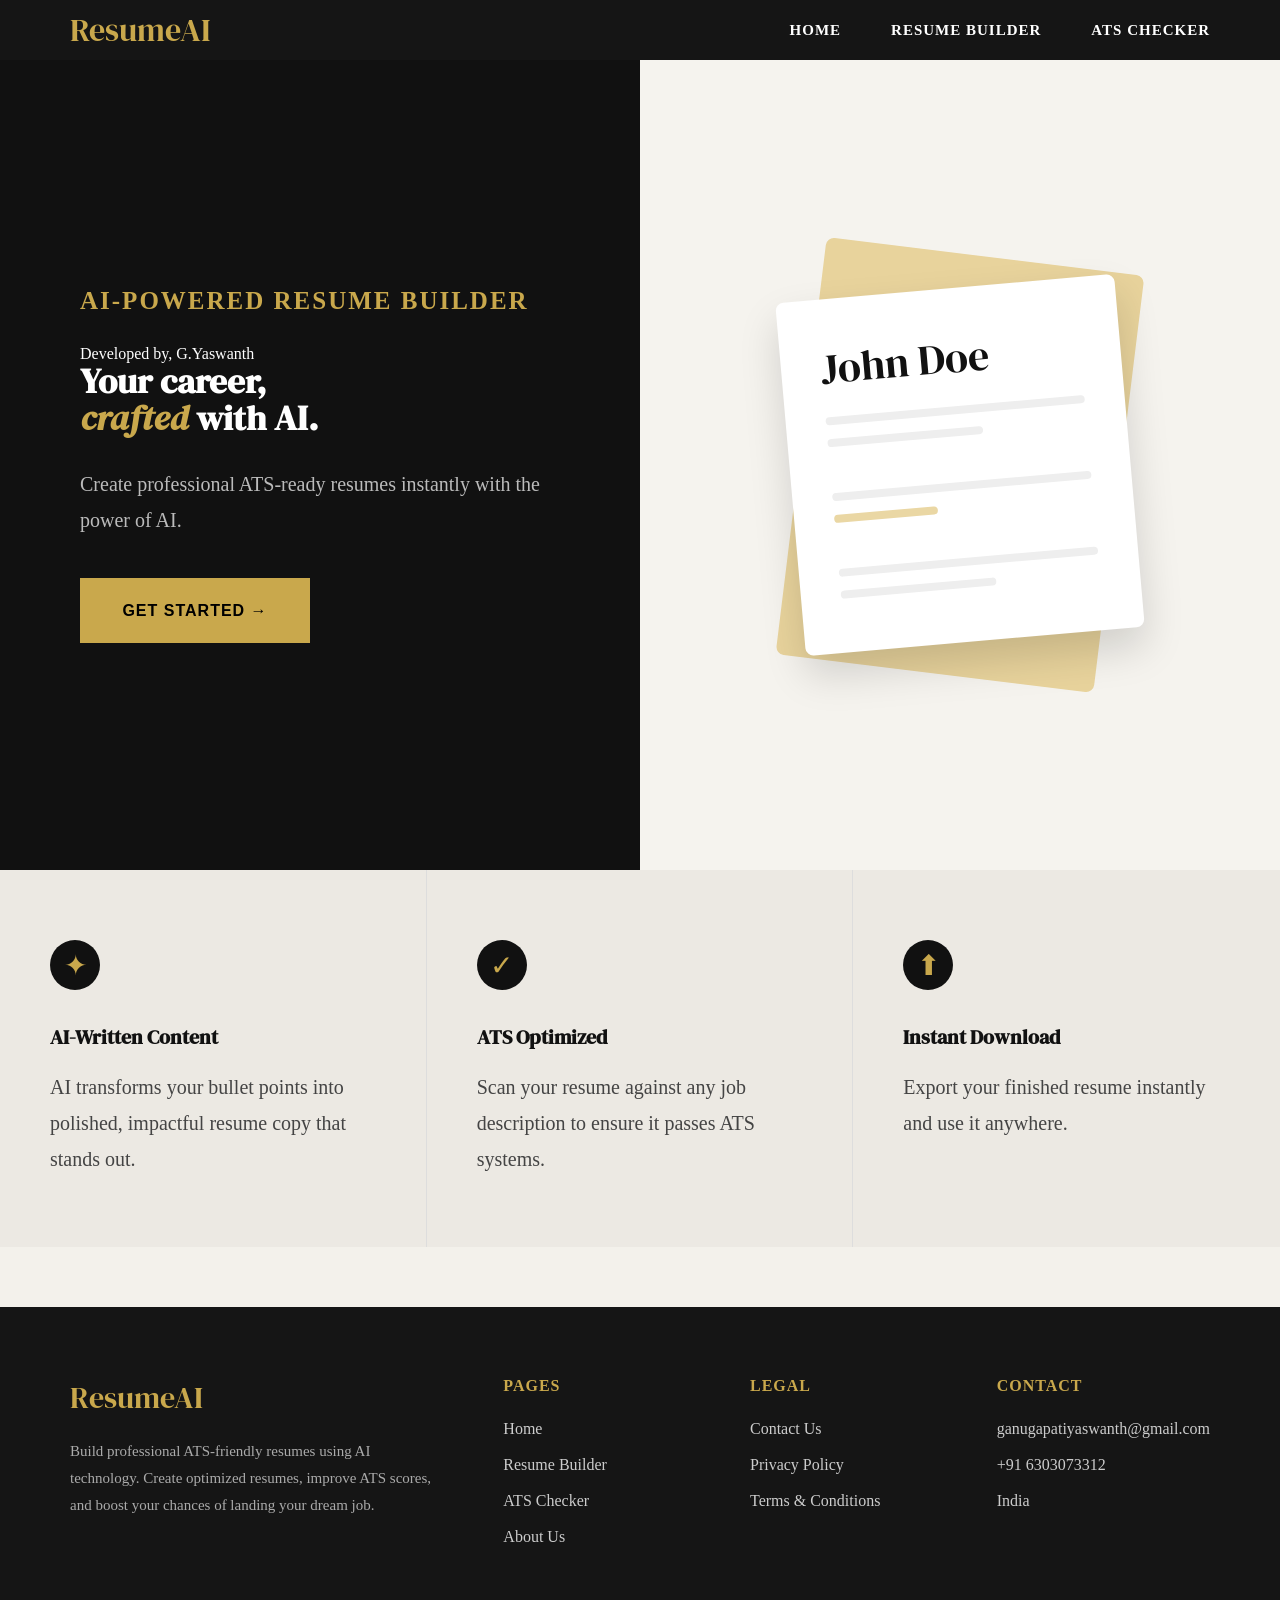
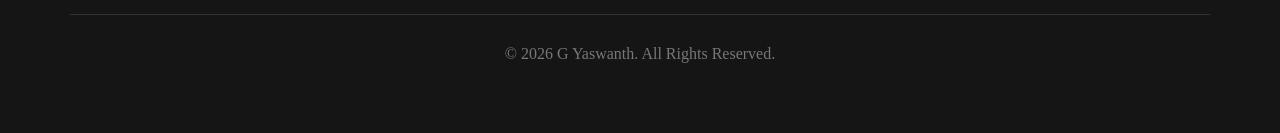
<file: index.html>
<!DOCTYPE html>
<html lang="en">
<head>
  <meta charset="UTF-8">
  <meta name="viewport" content="width=device-width, initial-scale=1.0">
  <title>ResumeAI</title>

  <link href="https://fonts.googleapis.com/css2?family=DM+Serif+Display:wght@400&family=DM+Sans:wght@300;400;500;600&display=swap" rel="stylesheet">

  <style>

    *{
      margin:0;
      padding:0;
      box-sizing:border-box;
    }

    :root{
      --black:#111111;
      --gold:#c9a84c;
      --light:#f3f1eb;
      --white:#ffffff;
      --text:#666;
    }

    body{
      font-family:'Times New Roman', Times, serif;
      background:var(--light);
      color:#111;
    }

    /* NAVBAR */

    nav{
      height:60px;
      background:#151515;
      display:flex;
      align-items:center;
      padding:0 70px;
      position:sticky;
      top:0;
      z-index:1000;
    }

    .logo{
      color:var(--gold);
      font-size:32px;
      font-family:'DM Serif Display',serif;
      margin-right:auto;
    }

    .nav-links{
      display:flex;
      gap:50px;
      align-items:center;
    }

    .nav-links a{
      color:white;
      text-decoration:none;
      font-size:15px;
      font-weight:600;
      letter-spacing:1px;
      text-transform:uppercase;
    }

    .nav-links a:hover{
      color:var(--gold);
    }

    .start-btn{
      margin-left:50px;
      padding:15px 35px;
      border:1px solid var(--gold);
      color:var(--gold);
      background:transparent;
      cursor:pointer;
      font-weight:600;
      letter-spacing:1px;
      transition:0.3s;
    }

    .start-btn:hover{
      background:var(--gold);
      color:black;
    }

    /* HERO */

    .hero{
      min-height:90vh;
      display:grid;
      grid-template-columns:1fr 1fr;
    }

    .hero-left{
      background:#111;
      color:white;
      padding:90px 80px;
      display:flex;
      flex-direction:column;
      justify-content:center;
    }

    .hero-label{
      color:var(--gold);
      font-size:25px;
      letter-spacing:2px;
      text-transform:uppercase;
      margin-bottom:30px;
      font-weight:600;
    }

    .hero-title{
      font-size:35px;
      line-height:1.05;
      font-family:'DM Serif Display',serif;
      margin-bottom:30px;
    }

    .hero-title em{
      color:var(--gold);
      font-style:italic;
    }

    .hero-sub{
      color:#bbb;
      font-size:20px;
      line-height:1.8;
      max-width:500px;
      margin-bottom:40px;
    }

    .hero-btn{
      width:230px;
      height:65px;
      background:var(--gold);
      border:none;
      font-size:16px;
      font-weight:700;
      letter-spacing:1px;
      cursor:pointer;
      transition:0.3s;
    }

    .hero-btn:hover{
      transform:translateY(-3px);
    }

    /* RIGHT */

    .hero-right{
      background:#f5f3ee;
      display:flex;
      align-items:center;
      justify-content:center;
      position:relative;
      overflow:hidden;
    }

    .resume-back{
      position:absolute;
      width:320px;
      height:420px;
      background:#e8d39c;
      transform:rotate(7deg);
      border-radius:8px;
    }

    .resume-card{
      width:340px;
      background:white;
      padding:40px;
      border-radius:8px;
      z-index:2;
      box-shadow:0 20px 40px rgba(0,0,0,0.15);
      transform:rotate(-5deg);
    }

    .resume-name{
      font-size:42px;
      font-family:'DM Serif Display',serif;
      margin-bottom:20px;
    }

    .resume-line{
      height:8px;
      background:#eee;
      margin:14px 0;
      border-radius:20px;
    }

    .resume-line.short{
      width:60%;
    }

    .resume-line.gold{
      background:#ead7a4;
      width:40%;
    }

    /* FEATURES */

    .features{
      display:grid;
      grid-template-columns:repeat(3,1fr);
      background:#ece9e3;
    }

    .feature{
      padding:70px 50px;
      border-right:1px solid #ddd;
    }

    .feature:last-child{
      border-right:none;
    }

    .feature-icon{
      width:50px;
      height:50px;
      background:#111;
      border-radius:50%;
      display:flex;
      align-items:center;
      justify-content:center;
      color:var(--gold);
      font-size:28px;
      margin-bottom:35px;
    }

    .feature h3{
      font-size:20px;
      font-family:'DM Serif Display',serif;
      margin-bottom:20px;
      line-height:1.2;
    }

    .feature p{
      color:#444;
      line-height:1.8;
      font-size:20px;
    }

    /* FOOTER */
    footer{
      background:#151515;
      color:white;
      padding:70px;
      margin-top:60px;
    }

    .footer-grid{
      display:grid;
      grid-template-columns:2fr 1fr 1fr 1fr;
      gap:60px;
      margin-bottom:50px;
    }

    .footer-logo{
      font-size:30px;
      color:var(--gold);
      font-family:'DM Serif Display',serif;
      margin-bottom:20px;
    }

    .footer-desc{
      color:#aaa;
      line-height:1.8;
      max-width:400px;
      font-size:15px;
    }

    .footer-col h4{
      color:var(--gold);
      margin-bottom:25px;
      letter-spacing:1px;
      text-transform:uppercase;
    }

    .footer-col a{
      display:block;
      color:#ccc;
      text-decoration:none;
      margin-bottom:18px;
    }

    .footer-col a:hover{
      color:var(--gold);
    }

    .footer-bottom{
      border-top:1px solid #333;
      padding-top:30px;
      color:#777;
      text-align:center;
    }
/* =========================
   RESPONSIVE DESIGN
========================= */

@media(max-width:1000px){

  /* NAVBAR */

  nav{
    padding:15px 25px;
    height:auto;
    flex-direction:column;
    gap:20px;
  }

  .logo{
    margin-right:0;
    font-size:34px;
    text-align:center;
  }

  .nav-links{
    width:100%;
    justify-content:center;
    flex-wrap:wrap;
    gap:20px;
  }

  .nav-links a{
    font-size:13px;
  }

  /* HERO */

  .hero{
    grid-template-columns:1fr;
  }

  .hero-left{
    padding:60px 35px;
    text-align:center;
    align-items:center;
  }

  .hero-label{
    font-size:15px;
  }

  .hero-title{
    font-size:55px;
    line-height:1.2;
  }

  .hero-sub{
    font-size:18px;
    max-width:100%;
  }

  .hero-btn{
    width:220px;
    height:58px;
    font-size:14px;
  }

  .hero-right{
    min-height:500px;
    padding:40px 20px;
  }

  .resume-card{
    width:280px;
    padding:30px;
  }

  .resume-back{
    width:270px;
    height:360px;
  }

  .resume-name{
    font-size:34px;
  }

  /* FEATURES */

  .features{
    grid-template-columns:1fr;
  }

  .feature{
    border-right:none;
    border-bottom:1px solid #ddd;
    padding:50px 30px;
    text-align:center;
  }

  .feature-icon{
    margin:0 auto 25px;
  }

  .feature h3{
    font-size:28px;
  }

  .feature p{
    font-size:17px;
  }

  /* FOOTER */

  footer{
    padding:50px 30px;
  }

  .footer-grid{
    grid-template-columns:1fr;
    gap:40px;
    text-align:center;
  }

  .footer-desc{
    max-width:100%;
  }

}


/* MOBILE PHONES */

@media(max-width:600px){

  nav{
    padding:15px;
  }

  .logo{
    font-size:28px;
  }

  .nav-links{
    gap:12px;
  }

  .nav-links a{
    font-size:11px;
  }

  .hero-left{
    padding:50px 20px;
  }

  .hero-title{
    font-size:42px;
  }

  .hero-label{
    font-size:12px;
  }

  .hero-sub{
    font-size:16px;
    line-height:1.6;
  }

  .hero-btn{
    width:100%;
    max-width:250px;
    height:55px;
  }

  .hero-right{
    min-height:420px;
  }

  .resume-card{
    width:230px;
    padding:25px;
  }

  .resume-back{
    width:220px;
    height:300px;
  }

  .resume-name{
    font-size:28px;
  }

  .feature{
    padding:40px 20px;
  }

  .feature h3{
    font-size:24px;
  }

  .feature p{
    font-size:15px;
  }

  .footer-logo{
    font-size:26px;
  }

  .footer-desc{
    font-size:14px;
  }

}

    

  </style>
</head>

<body>

  <!-- NAVBAR -->

  <nav>

    <div class="logo">ResumeAI</div>

    <div class="nav-links">
      <a href="#">Home</a>
      <a href="resume.html">Resume Builder</a>
      <a href="ats.html">ATS Checker</a>
    </div>



  </nav>

  <!-- HERO --> 

  <section class="hero">

    <div class="hero-left">

      <p class="hero-label">
        AI-POWERED RESUME BUILDER
      </p>
      <p>Developed by, G.Yaswanth</p>

      <h1 class="hero-title">
        Your career,<br>
        <em>crafted</em> with AI.
      </h1>

      <p class="hero-sub">
        Create professional ATS-ready resumes instantly
        with the power of AI.
      </p>

<button class="hero-btn" onclick="location.href='resume.html'">
  GET STARTED →
</button>

    </div>

    <div class="hero-right">

      <div class="resume-back"></div>

      <div class="resume-card">

        <div class="resume-name">
          John Doe
        </div>

        <div class="resume-line"></div>
        <div class="resume-line short"></div>

        <br>

        <div class="resume-line"></div>
        <div class="resume-line gold"></div>

        <br>

        <div class="resume-line"></div>
        <div class="resume-line short"></div>

      </div>

    </div>

  </section>

  <!-- FEATURES -->

  <section class="features">

    <div class="feature">

      <div class="feature-icon">
        ✦
      </div>

      <h3>AI-Written Content</h3>

      <p>
        AI transforms your bullet points into polished,
        impactful resume copy that stands out.
      </p>

    </div>

    <div class="feature">

      <div class="feature-icon">
        ✓
      </div>

      <h3>ATS Optimized</h3>

      <p>
        Scan your resume against any job description
        to ensure it passes ATS systems.
      </p>

    </div>

    <div class="feature">

      <div class="feature-icon">
        ⬆
      </div>

      <h3>Instant Download</h3>

      <p>
        Export your finished resume instantly
        and use it anywhere.
      </p>

    </div>

  </section>

  <!-- FOOTER -->

  <footer>

  <div class="footer-grid">

    <!-- ABOUT -->
    <div>

      <div class="footer-logo">
        ResumeAI
      </div>

      <p class="footer-desc">
        Build professional ATS-friendly resumes
        using AI technology. Create optimized
        resumes, improve ATS scores, and boost
        your chances of landing your dream job.
      </p>

    </div>

    <!-- PAGES -->
    <div class="footer-col">

      <h4>Pages</h4>

      <a href="index.html">Home</a>
      <a href="resume.html">Resume Builder</a>
      <a href="ats.html">ATS Checker</a>
      <a href="about.html">About Us</a>

    </div>

    <!-- LEGAL -->
    <div class="footer-col">

      <h4>Legal</h4>

      <a href="contact.html">Contact Us</a>
      <a href="privacy.html">Privacy Policy</a>
      <a href="terms.html">Terms & Conditions</a>

    </div>

    <!-- CONTACT -->
    <div class="footer-col">

      <h4>Contact</h4>

      <a href="mailto:ganugapatiyaswanth@gmail.com">
        ganugapatiyaswanth@gmail.com
      </a>

      <a href="tel:+916303073312">
        +91 6303073312
      </a>

      <span style="color:#ccc; display:block; margin-bottom:18px;">India</span>

    </div>

  </div>

  <div class="footer-bottom">
    © 2026 G Yaswanth. All Rights Reserved.
  </div>

</footer>
</body>
</html>
</file>
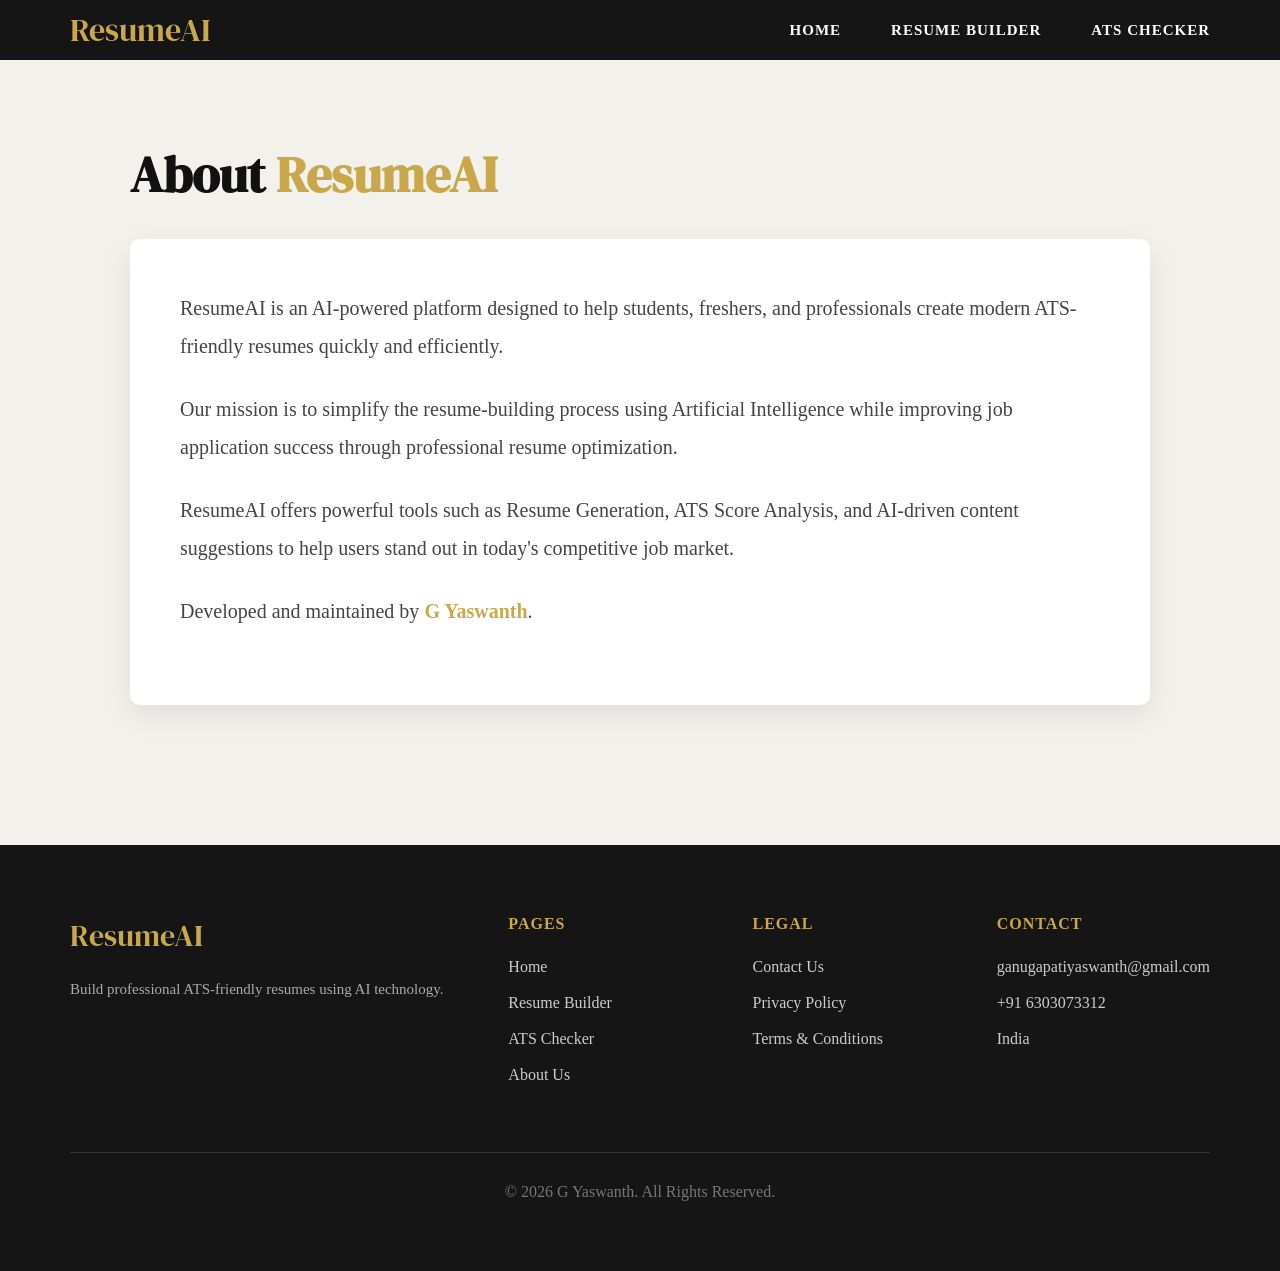
<file: about.html>
<!DOCTYPE html>
<html lang="en">
<head>
<meta charset="UTF-8">
<meta name="viewport" content="width=device-width, initial-scale=1.0">
<title>About Us - ResumeAI</title>

<link href="https://fonts.googleapis.com/css2?family=DM+Serif+Display:wght@400&family=DM+Sans:wght@300;400;500;600&display=swap" rel="stylesheet">

<style>

*{
  margin:0;
  padding:0;
  box-sizing:border-box;
}

:root{
  --black:#111111;
  --gold:#c9a84c;
  --light:#f3f1eb;
}

body{
  font-family:'Times New Roman', Times, serif;
  background:var(--light);
  color:#111;
}

/* NAVBAR */

nav{
  height:60px;
  background:#151515;
  display:flex;
  align-items:center;
  padding:0 70px;
  position:sticky;
  top:0;
  z-index:1000;
}

.logo{
  color:var(--gold);
  font-size:32px;
  font-family:'DM Serif Display',serif;
  margin-right:auto;
}

.nav-links{
  display:flex;
  gap:50px;
  align-items:center;
}

.nav-links a{
  color:white;
  text-decoration:none;
  font-size:15px;
  font-weight:600;
  letter-spacing:1px;
  text-transform:uppercase;
}

.nav-links a:hover{
  color:var(--gold);
}

/* HERO */

.about-section{
  max-width:1100px;
  margin:auto;
  padding:80px 40px;
}

.about-title{
  font-size:50px;
  font-family:'DM Serif Display',serif;
  color:#111;
  margin-bottom:30px;
}

.about-title span{
  color:var(--gold);
}

.about-card{
  background:white;
  padding:50px;
  border-radius:10px;
  box-shadow:0 10px 30px rgba(0,0,0,0.08);
}

.about-card p{
  font-size:20px;
  line-height:1.9;
  color:#444;
  margin-bottom:25px;
}

.highlight{
  color:var(--gold);
  font-weight:bold;
}

/* FOOTER */

footer{
  background:#151515;
  color:white;
  padding:70px;
  margin-top:60px;
}

.footer-grid{
  display:grid;
  grid-template-columns:2fr 1fr 1fr 1fr;
  gap:50px;
  margin-bottom:50px;
}

.footer-logo{
  font-size:30px;
  color:var(--gold);
  font-family:'DM Serif Display',serif;
  margin-bottom:20px;
}

.footer-desc{
  color:#aaa;
  line-height:1.8;
  max-width:400px;
  font-size:15px;
}

.footer-col h4{
  color:var(--gold);
  margin-bottom:25px;
  letter-spacing:1px;
  text-transform:uppercase;
}

.footer-col a{
  display:block;
  color:#ccc;
  text-decoration:none;
  margin-bottom:18px;
}

.footer-col a:hover{
  color:var(--gold);
}

.footer-bottom{
  border-top:1px solid #333;
  padding-top:30px;
  color:#777;
  text-align:center;
}

/* MOBILE */

@media(max-width:768px){

  nav{
    flex-direction:column;
    height:auto;
    padding:20px;
    gap:15px;
  }

  .nav-links{
    flex-wrap:wrap;
    justify-content:center;
    gap:15px;
  }

  .about-title{
    font-size:38px;
    text-align:center;
  }

  .about-card{
    padding:30px;
  }

  .about-card p{
    font-size:17px;
  }

  .footer-grid{
    grid-template-columns:1fr;
    text-align:center;
  }
}

</style>
</head>

<body>

<nav>

  <div class="logo">ResumeAI</div>

  <div class="nav-links">
    <a href="index.html">Home</a>
    <a href="resume.html">Resume Builder</a>
    <a href="ats.html">ATS Checker</a>
  
  </div>

</nav>

<section class="about-section">

  <h1 class="about-title">
    About <span>ResumeAI</span>
  </h1>

  <div class="about-card">

    <p>
      ResumeAI is an AI-powered platform designed to help students,
      freshers, and professionals create modern ATS-friendly resumes
      quickly and efficiently.
    </p>

    <p>
      Our mission is to simplify the resume-building process using
      Artificial Intelligence while improving job application success
      through professional resume optimization.
    </p>

    <p>
      ResumeAI offers powerful tools such as Resume Generation,
      ATS Score Analysis, and AI-driven content suggestions to
      help users stand out in today's competitive job market.
    </p>

    <p>
      Developed and maintained by
      <span class="highlight">G Yaswanth</span>.
    </p>

  </div>

</section>

<footer>

  <div class="footer-grid">

    <div>
      <div class="footer-logo">ResumeAI</div>

      <p class="footer-desc">
        Build professional ATS-friendly resumes
        using AI technology.
      </p>
    </div>

    <div class="footer-col">
      <h4>Pages</h4>
      <a href="index.html">Home</a>
      <a href="resume.html">Resume Builder</a>
      <a href="ats.html">ATS Checker</a>
      <a href="about.html">About Us</a>
    </div>

    <div class="footer-col">
      <h4>Legal</h4>
      <a href="contact.html">Contact Us</a>
      <a href="privacy.html">Privacy Policy</a>
      <a href="terms.html">Terms & Conditions</a>
    </div>

    <div class="footer-col">
      <h4>Contact</h4>
      <a href="mailto:ganugapatiyaswanth@gmail.com">
        ganugapatiyaswanth@gmail.com
      </a>
      <a href="tel:+916303073312">
        +91 6303073312
      </a>
      <span style="color:#ccc; display:block; margin-bottom:18px;">India</span>
    </div>

  </div>

  <div class="footer-bottom">
    © 2026 G Yaswanth. All Rights Reserved.
  </div>

</footer>

</body>
</html>
</file>
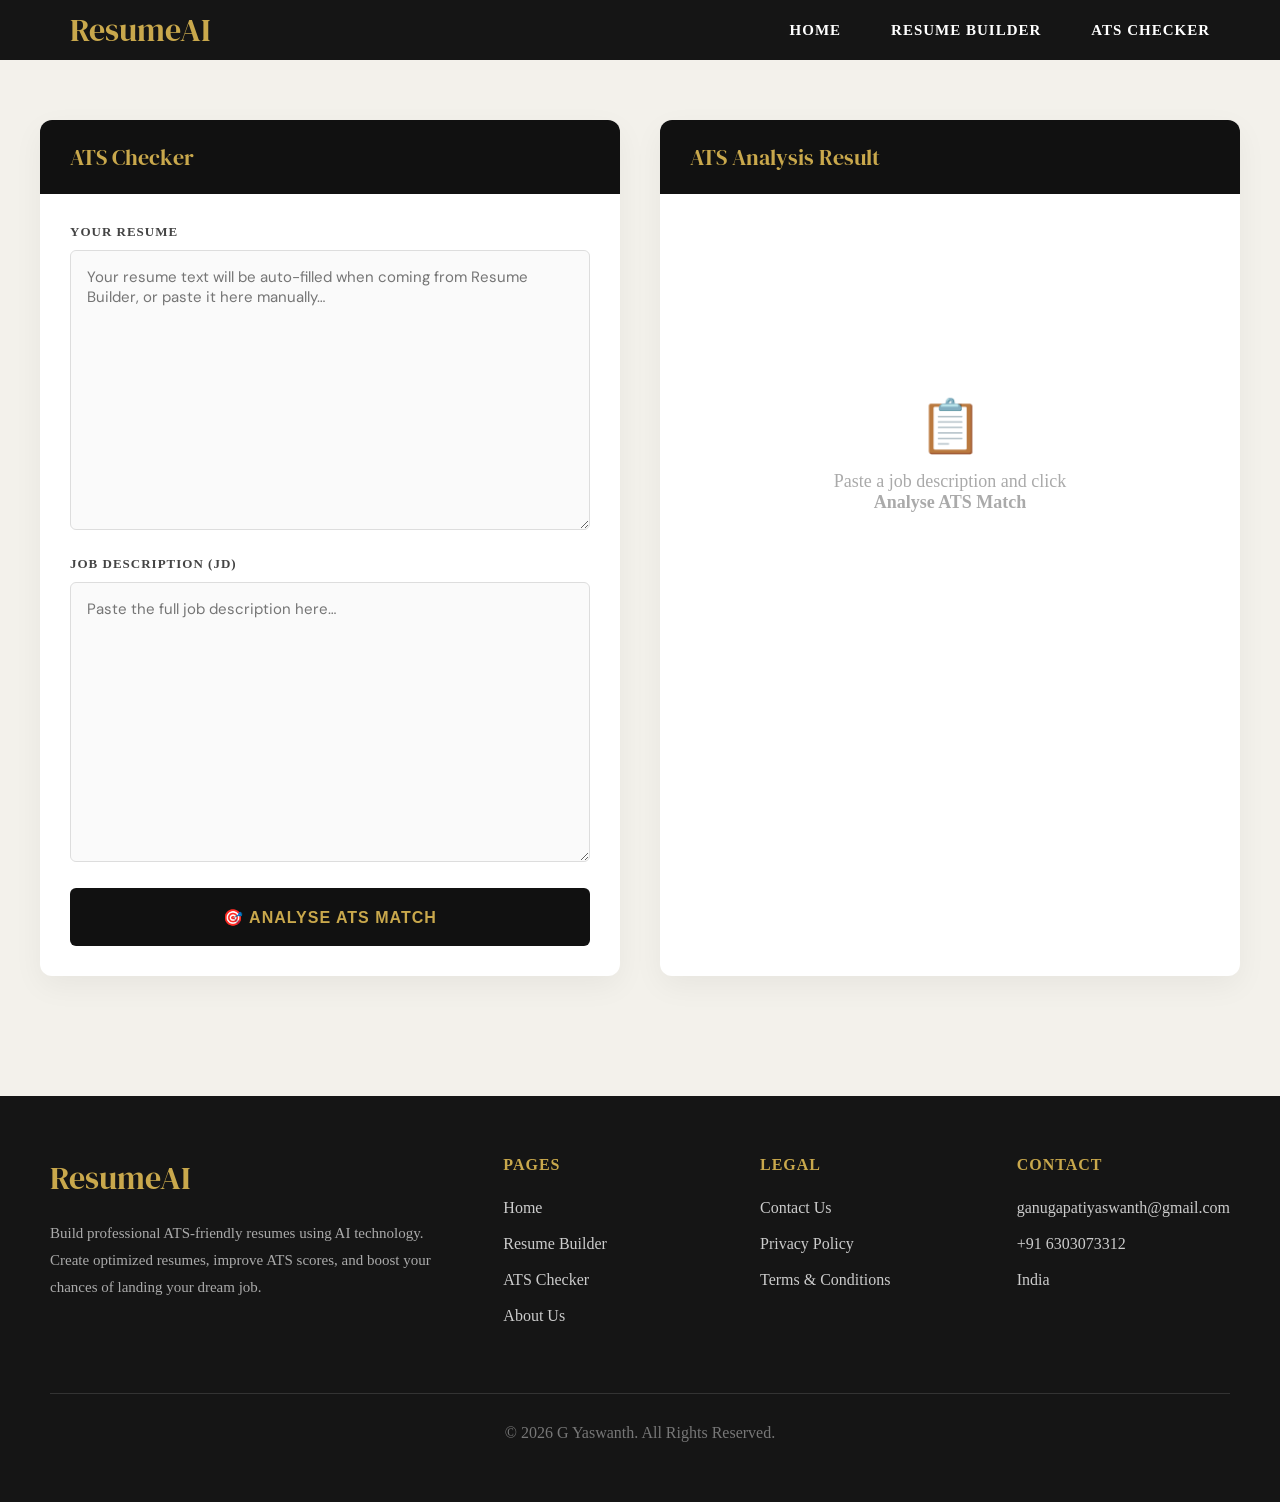
<file: ats.html>
<!DOCTYPE html>
<html lang="en">
<head>
  <meta charset="UTF-8">
  <meta name="viewport" content="width=device-width, initial-scale=1.0">
  <title>ATS Checker – ResumeAI</title>
  <link href="https://fonts.googleapis.com/css2?family=DM+Serif+Display:wght@400&family=DM+Sans:wght@300;400;500;600&display=swap" rel="stylesheet">
  <style>
    *{ margin:0; padding:0; box-sizing:border-box; }
    :root{ --gold:#c9a84c; --light:#f3f1eb; }
body{
  font-family:'Times New Roman', Times, serif;
  background:var(--light);
  color:#111;
}

    /* NAVBAR */

    nav{
      height:60px;
      background:#151515;
      display:flex;
      align-items:center;
      padding:0 70px;
      position:sticky;
      top:0;
      z-index:1000;
    }

    .logo{
      color:var(--gold);
      font-size:32px;
      font-family:'DM Serif Display',serif;
      margin-right:auto;
    }

    .nav-links{
      display:flex;
      gap:50px;
      align-items:center;
    }

    .nav-links a{
      color:white;
      text-decoration:none;
      font-size:15px;
      font-weight:600;
      letter-spacing:1px;
      text-transform:uppercase;
    }

    .nav-links a:hover{
      color:var(--gold);
    }

    .start-btn{
      margin-left:50px;
      padding:15px 35px;
      border:1px solid var(--gold);
      color:var(--gold);
      background:transparent;
      cursor:pointer;
      font-weight:600;
      letter-spacing:1px;
      transition:0.3s;
    }

    .start-btn:hover{
      background:var(--gold);
      color:black;
    }


    /* MAIN */
    .checker{ max-width:1300px; margin:auto; padding:60px 40px; display:grid; grid-template-columns:1fr 1fr; gap:40px; }

    .panel{ background:white; border-radius:12px; overflow:hidden; box-shadow:0 10px 30px rgba(0,0,0,0.05); }
    .panel-header{ background:#111; color:var(--gold); padding:22px 30px; font-size:22px; font-family:'DM Serif Display',serif; }
    .panel-body{ padding:30px; }

    .form-group{ margin-bottom:22px; }
    .form-group label{ display:block; margin-bottom:10px; font-size:13px; font-weight:600; letter-spacing:1px; text-transform:uppercase; color:#444; }
    textarea{ width:100%; padding:16px; border:1px solid #ddd; border-radius:6px; font-size:15px; font-family:'DM Sans',sans-serif; outline:none; transition:0.3s; background:#fafafa; resize:vertical; }
    textarea:focus{ border-color:var(--gold); background:white; }
    #resumeText{ min-height:280px; }
    #jdText{ min-height:280px; }

    .check-btn{ width:100%; height:58px; border:none; background:#111; color:var(--gold); font-size:16px; font-weight:700; letter-spacing:1px; cursor:pointer; border-radius:6px; display:flex; align-items:center; justify-content:center; gap:10px; transition:0.3s; margin-top:6px; }
    .check-btn:hover{ background:#222; }
    .check-btn:disabled{ opacity:0.6; cursor:not-allowed; }
    .btn-spinner{ width:20px; height:20px; border:2px solid rgba(201,168,76,0.3); border-top-color:var(--gold); border-radius:50%; animation:spin 0.7s linear infinite; display:none; }
    @keyframes spin{ to{ transform:rotate(360deg); } }

    /* RESULT PANEL */
    .result-area{ min-height:500px; }
    .placeholder{ min-height:460px; display:flex; flex-direction:column; align-items:center; justify-content:center; color:#aaa; font-size:18px; text-align:center; gap:14px; }
    .placeholder-icon{ font-size:52px; }

    .loading-state{ min-height:460px; display:flex; flex-direction:column; align-items:center; justify-content:center; gap:20px; color:#666; text-align:center; }
    .loading-ring{ width:52px; height:52px; border:4px solid #f5e8c0; border-top-color:var(--gold); border-radius:50%; animation:spin 0.8s linear infinite; }

    /* SCORE CARD */
    .score-card{ padding:10px 0; }

    .big-score{ text-align:center; margin-bottom:30px; }
    .big-score-num{ font-size:80px; font-family:'DM Serif Display',serif; line-height:1; }
    .big-score-label{ font-size:13px; letter-spacing:2px; text-transform:uppercase; color:#888; margin-top:6px; }
    .score-good{ color:#1a6b5a; }
    .score-mid{ color:var(--gold); }
    .score-low{ color:#c0392b; }

    .ats-track{ background:#eee; border-radius:999px; height:18px; overflow:hidden; margin-bottom:30px; }
    .ats-fill{ height:100%; border-radius:999px; background:linear-gradient(90deg,#1a6b5a,var(--gold)); display:flex; align-items:center; justify-content:flex-end; padding-right:10px; font-size:12px; font-weight:700; color:#fff; transition:width 1.3s ease; width:0%; }

    .result-section{ margin-bottom:22px; }
    .result-section h4{ font-size:12px; font-weight:700; letter-spacing:1.5px; text-transform:uppercase; color:#8a6a1f; margin-bottom:10px; padding-bottom:6px; border-bottom:1px solid #f5e8c0; }
    .result-section p{ font-size:14px; line-height:1.8; color:#333; white-space:pre-wrap; }

    .keyword-chips{ display:flex; flex-wrap:wrap; gap:8px; }
    .chip{ padding:5px 14px; border-radius:999px; font-size:13px; font-weight:600; }
    .chip-found{ background:#d4edda; color:#155724; }
    .chip-missing{ background:#f8d7da; color:#721c24; }

    .verdict{ padding:16px 20px; border-radius:8px; font-size:14px; font-weight:600; line-height:1.7; margin-bottom:22px; }
    .verdict-good{ background:#d4edda; color:#155724; border-left:4px solid #1a6b5a; }
    .verdict-mid{ background:#fff3cd; color:#856404; border-left:4px solid var(--gold); }
    .verdict-low{ background:#f8d7da; color:#721c24; border-left:4px solid #c0392b; }

    .error-box{ padding:30px; text-align:center; color:#c0392b; line-height:1.8; }

    /* FOOTER */
    footer{ background:#151515; color:white; padding:60px 50px; margin-top:60px; }
    .footer-grid{ display:grid; grid-template-columns:2fr 1fr 1fr 1fr; gap:60px; margin-bottom:50px; }
    .footer-logo{ font-size:32px; color:var(--gold); font-family:'DM Serif Display',serif; margin-bottom:20px; }
    .footer-desc{ color:#aaa; line-height:1.8; max-width:400px; font-size:15px; }
    .footer-col h4{ color:var(--gold); margin-bottom:25px; letter-spacing:1px; text-transform:uppercase; }
    .footer-col a{ display:block; color:#ccc; text-decoration:none; margin-bottom:18px; }
    .footer-col a:hover{ color:var(--gold); }
    .footer-bottom{ border-top:1px solid #333; padding-top:30px; color:#777; text-align:center; }

    @media(max-width:1000px){
      nav{ flex-direction:column; padding:20px; gap:18px; }
      .checker{ grid-template-columns:1fr; padding:40px 25px; }
      .footer-grid{ grid-template-columns:1fr; gap:40px; text-align:center; }
    }
    @media(max-width:600px){
      nav{ padding:18px 15px; }
      .nav-links a{ font-size:11px; }
      .checker{ padding:30px 15px; gap:25px; }
      .panel-header{ font-size:18px; padding:18px 20px; }
      .panel-body{ padding:20px; }
      .big-score-num{ font-size:60px; }
    }
    /* =========================
   MOBILE RESPONSIVE
========================= */

@media(max-width:1000px){

  nav{
    flex-direction:column;
    height:auto;
    padding:15px;
    gap:12px;
  }

  .logo{
    margin-right:0;
    font-size:30px;
  }

  .nav-links{
    gap:15px;
    flex-wrap:wrap;
    justify-content:center;
  }

  .nav-links a{
    font-size:12px;
  }

  .builder{
    grid-template-columns:1fr;
    padding:25px 15px;
  }

  .panel-body{
    padding:20px;
  }

  .form-row{
    grid-template-columns:1fr;
  }

  .footer-grid{
    grid-template-columns:1fr;
    text-align:center;
    gap:30px;
  }
}

@media(max-width:600px){

  .logo{
    font-size:26px;
  }

  .nav-links{
    gap:10px;
  }

  .nav-links a{
    font-size:10px;
  }

  .generate-btn,
  .download-btn,
  .ats-check-btn{
    height:50px;
    font-size:13px;
  }

  .builder{
    padding:15px 10px;
  }

  .panel-header{
    font-size:18px;
    padding:18px;
  }

  .resume-output{
    padding:20px;
  }
}
  </style>
</head>
<body>

  <!-- NAVBAR -->
  <nav>
    <div class="logo">ResumeAI</div>
    <div class="nav-links">
      <a href="index.html">Home</a>
      <a href="resume.html">Resume Builder</a>
      <a href="ats.html">ATS Checker</a>
    </div>
  </nav>

  <!-- CHECKER -->
  <section class="checker">

    <!-- LEFT: INPUTS -->
    <div class="panel">
      <div class="panel-header">ATS Checker</div>
      <div class="panel-body">

        <div class="form-group">
          <label>Your Resume</label>
          <textarea id="resumeText" placeholder="Your resume text will be auto-filled when coming from Resume Builder, or paste it here manually…"></textarea>
        </div>

        <div class="form-group">
          <label>Job Description (JD)</label>
          <textarea id="jdText" placeholder="Paste the full job description here…"></textarea>
        </div>

        <button class="check-btn" id="checkBtn" onclick="checkATS()">
          <span id="checkLabel">🎯 ANALYSE ATS MATCH</span>
          <div class="btn-spinner" id="checkSpinner"></div>
        </button>

      </div>
    </div>

    <!-- RIGHT: RESULT -->
    <div class="panel">
      <div class="panel-header">ATS Analysis Result</div>
      <div class="panel-body">
        <div class="result-area" id="resultArea">
          <div class="placeholder">
            <div class="placeholder-icon">📋</div>
            <div>Paste a job description and click<br><strong>Analyse ATS Match</strong></div>
          </div>
        </div>
      </div>
    </div>

  </section>

  <!-- FOOTER --><footer>

  <div class="footer-grid">

    <!-- ABOUT -->
    <div>

      <div class="footer-logo">
        ResumeAI
      </div>

      <p class="footer-desc">
        Build professional ATS-friendly resumes
        using AI technology. Create optimized
        resumes, improve ATS scores, and boost
        your chances of landing your dream job.
      </p>

    </div>

    <!-- PAGES -->
    <div class="footer-col">

      <h4>Pages</h4>

      <a href="index.html">Home</a>
      <a href="resume.html">Resume Builder</a>
      <a href="ats.html">ATS Checker</a>
      <a href="about.html">About Us</a>

    </div>

    <!-- LEGAL -->
    <div class="footer-col">

      <h4>Legal</h4>

      <a href="contact.html">Contact Us</a>
      <a href="privacy.html">Privacy Policy</a>
      <a href="terms.html">Terms & Conditions</a>

    </div>

    <!-- CONTACT -->
    <div class="footer-col">

      <h4>Contact</h4>

      <a href="mailto:ganugapatiyaswanth@gmail.com">
        ganugapatiyaswanth@gmail.com
      </a>

      <a href="tel:+916303073312">
        +91 6303073312
      </a>

      <span style="color:#ccc; display:block; margin-bottom:18px;">India</span>

    </div>

  </div>

  <div class="footer-bottom">
    © 2026 G Yaswanth. All Rights Reserved.
  </div>

</footer>

  <script>
    

    // Auto-load resume from localStorage if coming from resume builder
    window.addEventListener('DOMContentLoaded', () => {
      const saved = localStorage.getItem('ats_resume');
      if (saved) {
        document.getElementById('resumeText').value = saved;
        localStorage.removeItem('ats_resume');
      }
    });

    async function checkATS() {
      const resume = document.getElementById('resumeText').value.trim();
      const jd     = document.getElementById('jdText').value.trim();

      if (!resume) { alert("Please paste your resume text."); return; }
      if (!jd)     { alert("Please paste the job description."); return; }

      setLoading(true);

      document.getElementById('resultArea').innerHTML = `
        <div class="loading-state">
          <div class="loading-ring"></div>
          <strong>Analysing your resume…</strong>
          <p>Comparing against job description</p>
        </div>`;

      const prompt = `You are an expert ATS (Applicant Tracking System) analyst.

Compare this resume against the job description and respond ONLY with a valid JSON object — no markdown, no explanation, no extra text.

RESUME:
${resume}

JOB DESCRIPTION:
${jd}

Return exactly this JSON structure:
{
  "score": <number 0-100>,
  "verdict": "<one sentence overall verdict>",
  "matched_keywords": ["keyword1", "keyword2"],
  "missing_keywords": ["keyword1", "keyword2"],
  "strengths": "<2-3 sentences about what matches well>",
  "improvements": "<2-3 sentences on what to improve or add>"
}`;

      try {
const res = await fetch("/.netlify/functions/generateresume", {
  method: "POST",
  headers: {
    "Content-Type": "application/json"
  },
  body: JSON.stringify({ prompt })
});
        if (!res.ok) {
          const e = await res.json().catch(() => ({}));
          throw new Error(e.error?.message || e.error || `Request failed (${res.status})`);
        }

        const data = await res.json();
        let raw = data.choices?.[0]?.message?.content || "";

        // Strip markdown fences if present
        raw = raw.replace(/```json|```/g, '').trim();

        let result;
        try { result = JSON.parse(raw); }
        catch(e) { throw new Error("Could not parse AI response. Please try again."); }

        renderResult(result);

      } catch (err) {
        document.getElementById('resultArea').innerHTML = `
          <div class="error-box">
            <div style="font-size:32px;margin-bottom:12px;">❌</div>
            <strong>Analysis failed</strong><br><br>
            ${escHtml(err.message)}<br><br>
            <small style="color:#888;">Please try again in a moment.</small>
          </div>`;
        console.error(err);
      }

      setLoading(false);
    }

    function renderResult(r) {
      const score = Math.min(100, Math.max(0, Number(r.score) || 0));
      const scoreClass = score >= 75 ? 'score-good' : score >= 50 ? 'score-mid' : 'score-low';
      const verdictClass = score >= 75 ? 'verdict-good' : score >= 50 ? 'verdict-mid' : 'verdict-low';

      const matchedChips = (r.matched_keywords || [])
        .map(k => `<span class="chip chip-found">✓ ${escHtml(k)}</span>`).join('');
      const missingChips = (r.missing_keywords || [])
        .map(k => `<span class="chip chip-missing">✗ ${escHtml(k)}</span>`).join('');

      document.getElementById('resultArea').innerHTML = `
        <div class="score-card">

          <div class="big-score">
            <div class="big-score-num ${scoreClass}">${score}%</div>
            <div class="big-score-label">ATS Match Score</div>
          </div>

          <div class="ats-track">
            <div class="ats-fill" id="atsBar">0%</div>
          </div>

          <div class="verdict ${verdictClass}">${escHtml(r.verdict || '')}</div>

          ${matchedChips ? `
          <div class="result-section">
            <h4>✅ Matched Keywords</h4>
            <div class="keyword-chips">${matchedChips}</div>
          </div>` : ''}

          ${missingChips ? `
          <div class="result-section">
            <h4>❌ Missing Keywords</h4>
            <div class="keyword-chips">${missingChips}</div>
          </div>` : ''}

          ${r.strengths ? `
          <div class="result-section">
            <h4>💪 Strengths</h4>
            <p>${escHtml(r.strengths)}</p>
          </div>` : ''}

          ${r.improvements ? `
          <div class="result-section">
            <h4>🔧 How to Improve</h4>
            <p>${escHtml(r.improvements)}</p>
          </div>` : ''}

        </div>`;

      setTimeout(() => {
        document.getElementById('atsBar').style.width = score + '%';
        document.getElementById('atsBar').textContent = score + '%';
      }, 100);
    }

    function setLoading(on) {
      document.getElementById('checkLabel').style.display   = on ? 'none'  : 'inline';
      document.getElementById('checkSpinner').style.display = on ? 'block' : 'none';
      document.getElementById('checkBtn').disabled          = on;
    }

    function escHtml(str) {
      return String(str)
        .replace(/&/g, '&amp;')
        .replace(/</g, '&lt;')
        .replace(/>/g, '&gt;')
        .replace(/"/g, '&quot;');
    }
  </script>

</body>
</html>
</file>
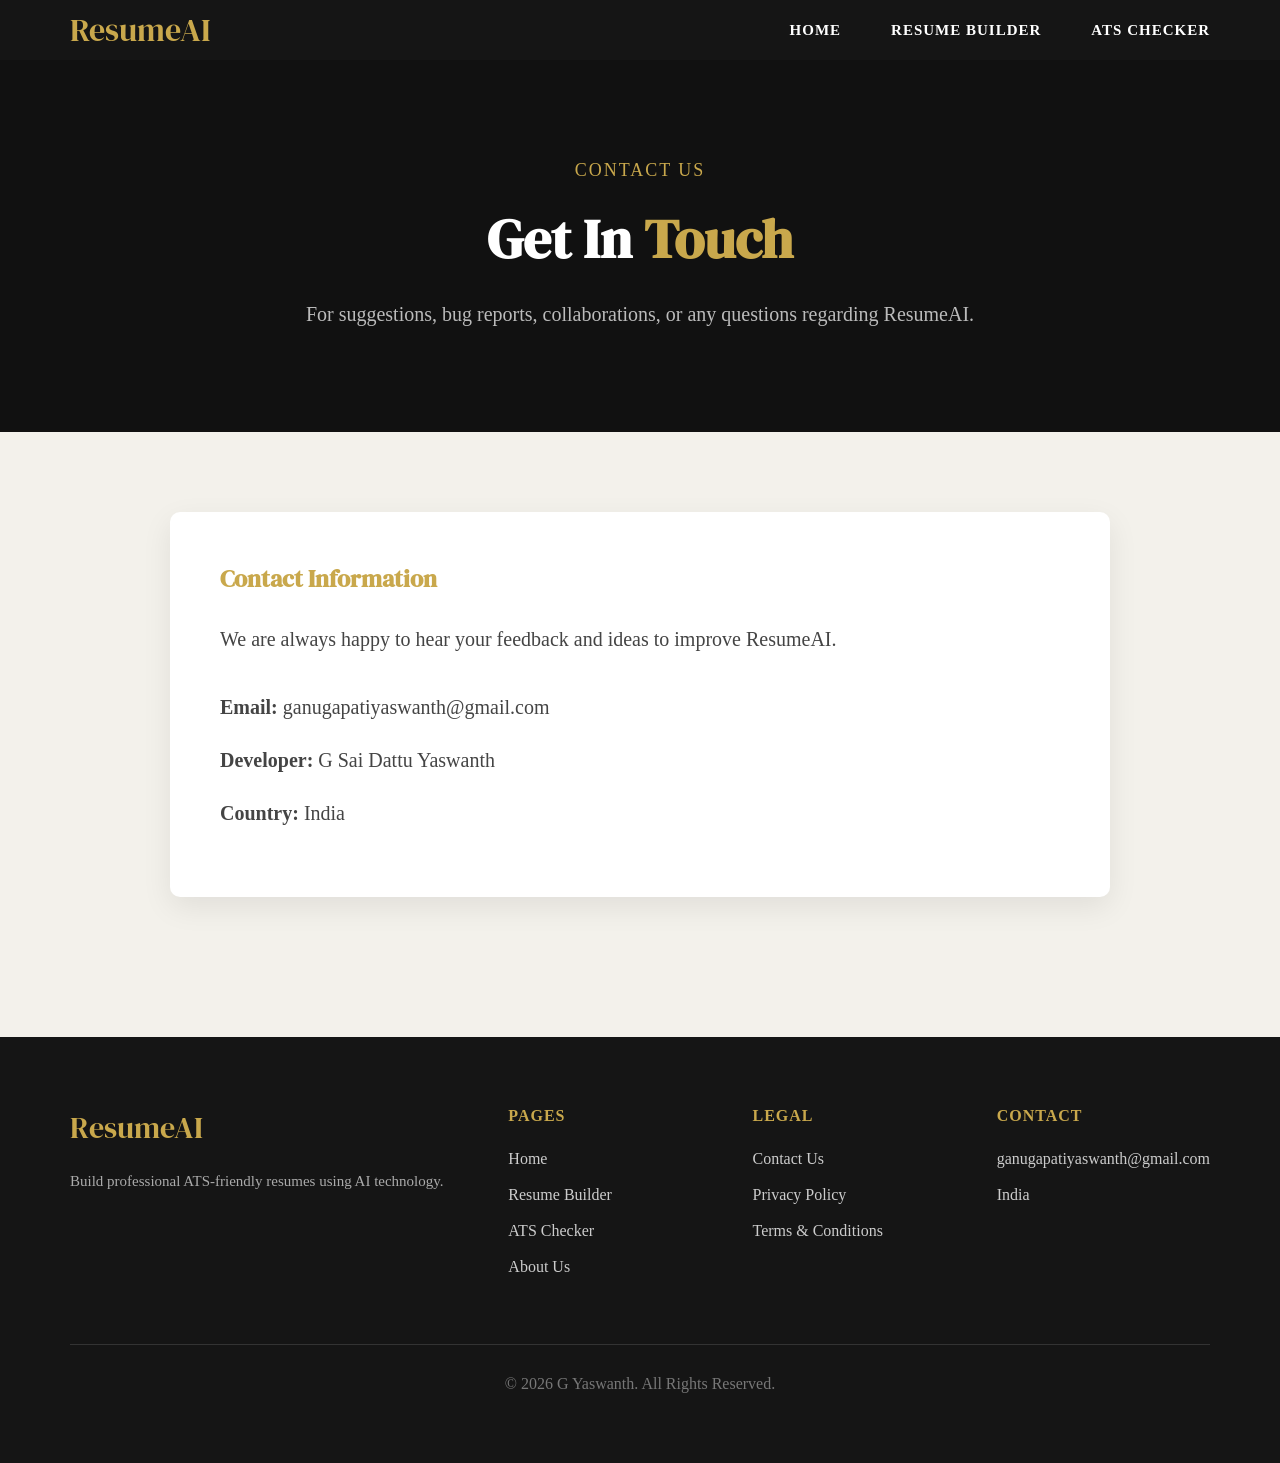
<file: contact.html>
<!DOCTYPE html>
<html lang="en">
<head>
<meta charset="UTF-8">
<meta name="viewport" content="width=device-width, initial-scale=1.0">
<title>Contact Us - ResumeAI</title>

<link href="https://fonts.googleapis.com/css2?family=DM+Serif+Display:wght@400&family=DM+Sans:wght@300;400;500;600&display=swap" rel="stylesheet">

<style>

*{
  margin:0;
  padding:0;
  box-sizing:border-box;
}

:root{
  --black:#111111;
  --gold:#c9a84c;
  --light:#f3f1eb;
}

body{
  font-family:'Times New Roman', Times, serif;
  background:var(--light);
  color:#111;
}

/* NAVBAR */

nav{
  height:60px;
  background:#151515;
  display:flex;
  align-items:center;
  padding:0 70px;
  position:sticky;
  top:0;
  z-index:1000;
}

.logo{
  color:var(--gold);
  font-size:32px;
  font-family:'DM Serif Display',serif;
  margin-right:auto;
}

.nav-links{
  display:flex;
  gap:50px;
  align-items:center;
}

.nav-links a{
  color:white;
  text-decoration:none;
  font-size:15px;
  font-weight:600;
  letter-spacing:1px;
  text-transform:uppercase;
}

.nav-links a:hover{
  color:var(--gold);
}

/* HERO */

.hero{
  background:#111;
  color:white;
  text-align:center;
  padding:100px 20px;
}

.hero-label{
  color:var(--gold);
  font-size:18px;
  letter-spacing:2px;
  text-transform:uppercase;
  margin-bottom:20px;
}

.hero-title{
  font-size:55px;
  font-family:'DM Serif Display',serif;
  margin-bottom:20px;
}

.hero-title span{
  color:var(--gold);
}

.hero-sub{
  color:#bbb;
  font-size:20px;
  line-height:1.8;
  max-width:700px;
  margin:auto;
}

/* CONTENT */

.contact-section{
  max-width:1000px;
  margin:auto;
  padding:80px 30px;
}

.contact-card{
  background:white;
  padding:50px;
  border-radius:10px;
  box-shadow:0 10px 30px rgba(0,0,0,0.08);
}

.contact-card h2{
  color:var(--gold);
  font-family:'DM Serif Display',serif;
  margin-bottom:25px;
}

.contact-card p{
  font-size:20px;
  line-height:1.9;
  color:#444;
  margin-bottom:20px;
}

.contact-info{
  margin-top:30px;
}

.contact-info p{
  margin-bottom:15px;
}

/* FOOTER */

footer{
  background:#151515;
  color:white;
  padding:70px;
  margin-top:60px;
}

.footer-grid{
  display:grid;
  grid-template-columns:2fr 1fr 1fr 1fr;
  gap:50px;
  margin-bottom:50px;
}

.footer-logo{
  font-size:30px;
  color:var(--gold);
  font-family:'DM Serif Display',serif;
  margin-bottom:20px;
}

.footer-desc{
  color:#aaa;
  line-height:1.8;
  max-width:400px;
  font-size:15px;
}

.footer-col h4{
  color:var(--gold);
  margin-bottom:25px;
  letter-spacing:1px;
  text-transform:uppercase;
}

.footer-col a{
  display:block;
  color:#ccc;
  text-decoration:none;
  margin-bottom:18px;
}

.footer-col a:hover{
  color:var(--gold);
}

.footer-bottom{
  border-top:1px solid #333;
  padding-top:30px;
  color:#777;
  text-align:center;
}

/* MOBILE */

@media(max-width:1000px){

  nav{
    padding:15px 25px;
    height:auto;
    flex-direction:column;
    gap:20px;
  }

  .logo{
    margin-right:0;
    font-size:34px;
    text-align:center;
  }

  .nav-links{
    width:100%;
    justify-content:center;
    flex-wrap:wrap;
    gap:20px;
  }

  .footer-grid{
    grid-template-columns:1fr;
    text-align:center;
  }
}

@media(max-width:600px){

  nav{
    padding:15px;
  }

  .logo{
    font-size:28px;
  }

  .nav-links{
    gap:12px;
  }

  .nav-links a{
    font-size:11px;
  }

  .hero-title{
    font-size:40px;
  }

  .contact-card{
    padding:30px;
  }

  .contact-card p{
    font-size:16px;
  }
}

</style>
</head>

<body>

<nav>

  <div class="logo">ResumeAI</div>

  <div class="nav-links">
    <a href="index.html">Home</a>
    <a href="resume.html">Resume Builder</a>
    <a href="ats.html">ATS Checker</a>
  </div>

</nav>

<section class="hero">

  <p class="hero-label">
    CONTACT US
  </p>

  <h1 class="hero-title">
    Get In <span>Touch</span>
  </h1>

  <p class="hero-sub">
    For suggestions, bug reports, collaborations,
    or any questions regarding ResumeAI.
  </p>

</section>

<section class="contact-section">

  <div class="contact-card">

    <h2>Contact Information</h2>

    <p>
      We are always happy to hear your feedback and ideas
      to improve ResumeAI.
    </p>

    <div class="contact-info">

      <p><strong>Email:</strong> ganugapatiyaswanth@gmail.com</p>

      <p><strong>Developer:</strong> G Sai Dattu Yaswanth</p>

      <p><strong>Country:</strong> India</p>

    </div>

  </div>

</section>

<footer>

  <div class="footer-grid">

    <div>
      <div class="footer-logo">ResumeAI</div>

      <p class="footer-desc">
        Build professional ATS-friendly resumes
        using AI technology.
      </p>
    </div>

    <div class="footer-col">
      <h4>Pages</h4>
      <a href="index.html">Home</a>
      <a href="resume.html">Resume Builder</a>
      <a href="ats.html">ATS Checker</a>
      <a href="about.html">About Us</a>
    </div>

    <div class="footer-col">
      <h4>Legal</h4>
      <a href="contact.html">Contact Us</a>
      <a href="privacy.html">Privacy Policy</a>
      <a href="terms.html">Terms & Conditions</a>
    </div>

    <div class="footer-col">
      <h4>Contact</h4>
      <a href="mailto:ganugapatiyaswanth@gmail.com">
        ganugapatiyaswanth@gmail.com
      </a>
      <a >India</a>
    </div>

  </div>

  <div class="footer-bottom">
    © 2026 G Yaswanth. All Rights Reserved.
  </div>

</footer>

</body>
</html>
</file>
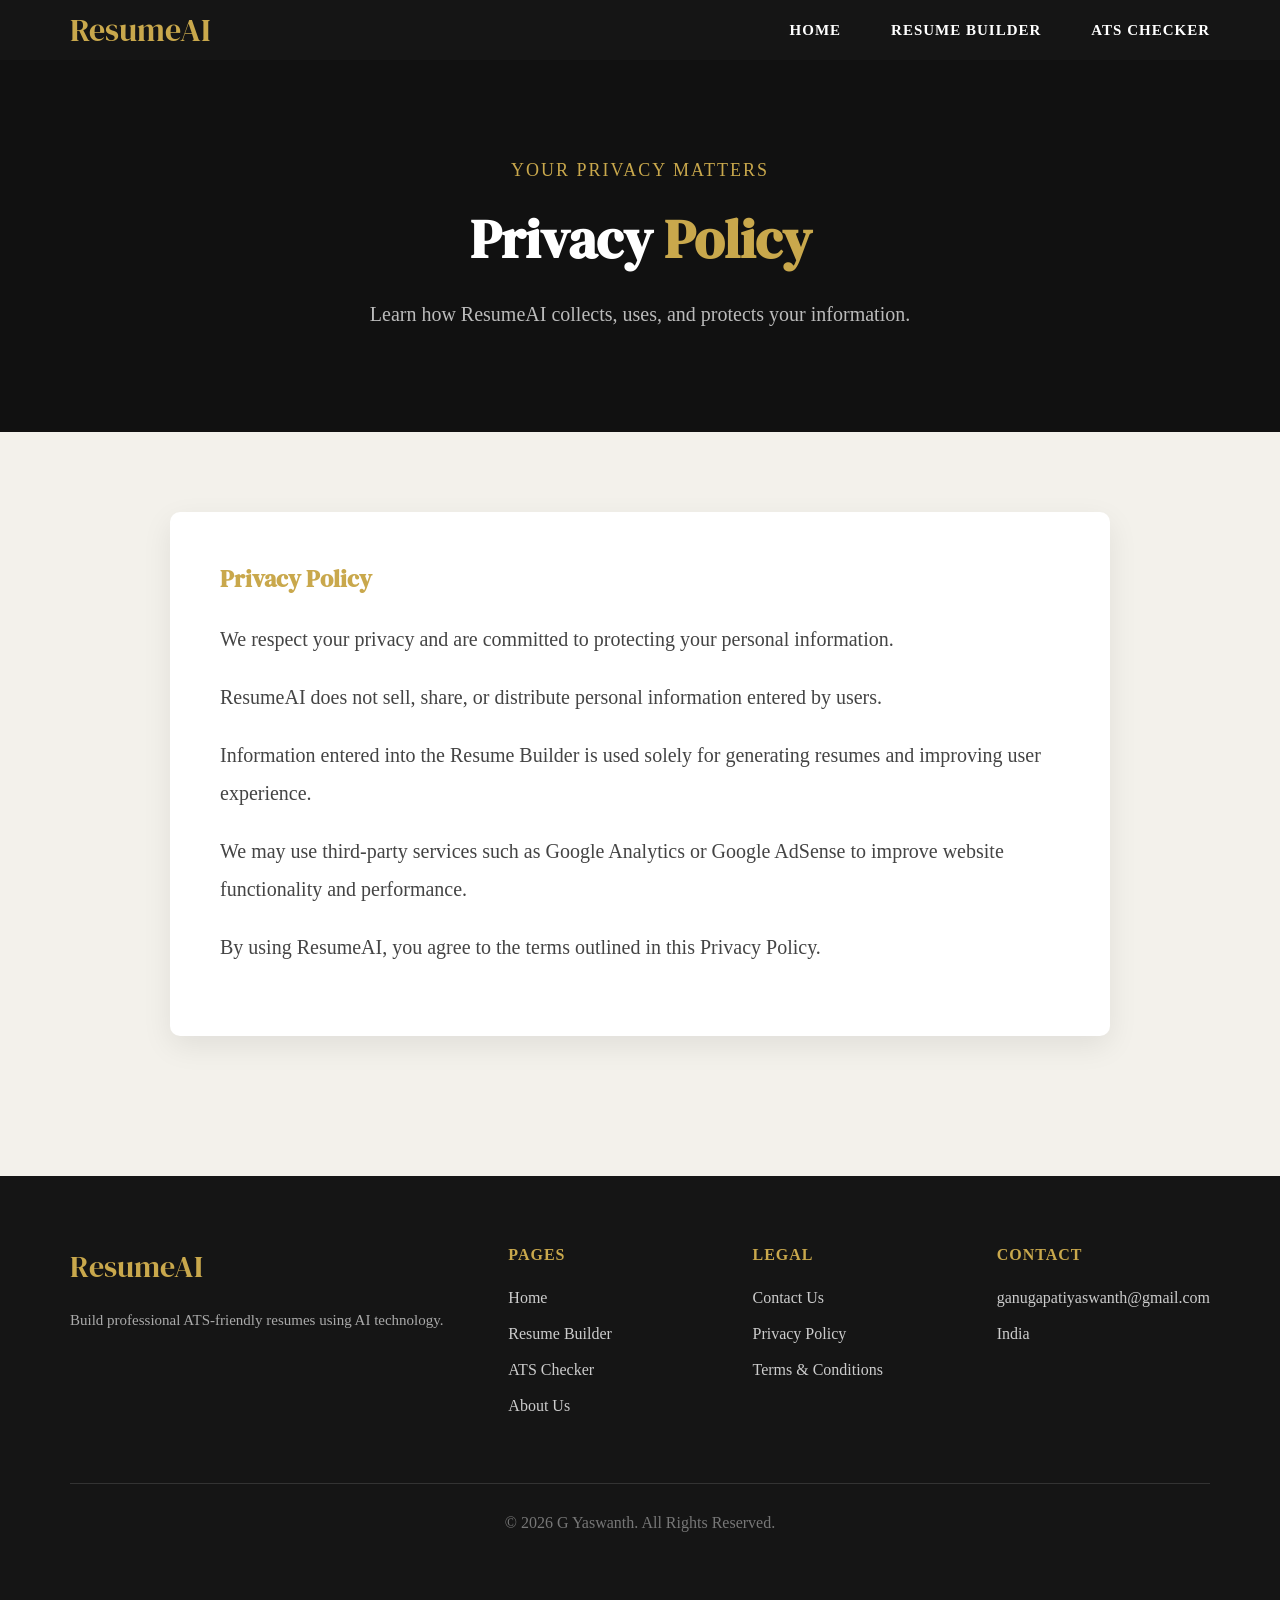
<file: privacy.html>
<!DOCTYPE html>
<html lang="en">
<head>
<meta charset="UTF-8">
<meta name="viewport" content="width=device-width, initial-scale=1.0">
<title>Privacy Policy - ResumeAI</title>

<link href="https://fonts.googleapis.com/css2?family=DM+Serif+Display:wght@400&family=DM+Sans:wght@300;400;500;600&display=swap" rel="stylesheet">

<style>

*{
  margin:0;
  padding:0;
  box-sizing:border-box;
}

:root{
  --black:#111111;
  --gold:#c9a84c;
  --light:#f3f1eb;
}

body{
  font-family:'Times New Roman', Times, serif;
  background:var(--light);
  color:#111;
}

/* NAVBAR */

nav{
  height:60px;
  background:#151515;
  display:flex;
  align-items:center;
  padding:0 70px;
  position:sticky;
  top:0;
  z-index:1000;
}

.logo{
  color:var(--gold);
  font-size:32px;
  font-family:'DM Serif Display',serif;
  margin-right:auto;
}

.nav-links{
  display:flex;
  gap:50px;
  align-items:center;
}

.nav-links a{
  color:white;
  text-decoration:none;
  font-size:15px;
  font-weight:600;
  letter-spacing:1px;
  text-transform:uppercase;
}

.nav-links a:hover{
  color:var(--gold);
}

/* HERO */

.hero{
  background:#111;
  color:white;
  text-align:center;
  padding:100px 20px;
}

.hero-label{
  color:var(--gold);
  font-size:18px;
  letter-spacing:2px;
  text-transform:uppercase;
  margin-bottom:20px;
}

.hero-title{
  font-size:55px;
  font-family:'DM Serif Display',serif;
  margin-bottom:20px;
}

.hero-title span{
  color:var(--gold);
}

.hero-sub{
  color:#bbb;
  font-size:20px;
  line-height:1.8;
  max-width:700px;
  margin:auto;
}

/* CONTENT */

.policy-section{
  max-width:1000px;
  margin:auto;
  padding:80px 30px;
}

.policy-card{
  background:white;
  padding:50px;
  border-radius:10px;
  box-shadow:0 10px 30px rgba(0,0,0,0.08);
}

.policy-card h2{
  color:var(--gold);
  font-family:'DM Serif Display',serif;
  margin-bottom:25px;
}

.policy-card p{
  font-size:20px;
  line-height:1.9;
  color:#444;
  margin-bottom:20px;
}

/* FOOTER */

footer{
  background:#151515;
  color:white;
  padding:70px;
  margin-top:60px;
}

.footer-grid{
  display:grid;
  grid-template-columns:2fr 1fr 1fr 1fr;
  gap:50px;
  margin-bottom:50px;
}

.footer-logo{
  font-size:30px;
  color:var(--gold);
  font-family:'DM Serif Display',serif;
  margin-bottom:20px;
}

.footer-desc{
  color:#aaa;
  line-height:1.8;
  max-width:400px;
  font-size:15px;
}

.footer-col h4{
  color:var(--gold);
  margin-bottom:25px;
  letter-spacing:1px;
  text-transform:uppercase;
}

.footer-col a{
  display:block;
  color:#ccc;
  text-decoration:none;
  margin-bottom:18px;
}

.footer-col a:hover{
  color:var(--gold);
}

.footer-bottom{
  border-top:1px solid #333;
  padding-top:30px;
  color:#777;
  text-align:center;
}

/* MOBILE */

@media(max-width:1000px){

  nav{
    padding:15px 25px;
    height:auto;
    flex-direction:column;
    gap:20px;
  }

  .logo{
    margin-right:0;
    font-size:34px;
    text-align:center;
  }

  .nav-links{
    width:100%;
    justify-content:center;
    flex-wrap:wrap;
    gap:20px;
  }

  .footer-grid{
    grid-template-columns:1fr;
    text-align:center;
  }
}

@media(max-width:600px){

  nav{
    padding:15px;
  }

  .logo{
    font-size:28px;
  }

  .nav-links{
    gap:12px;
  }

  .nav-links a{
    font-size:11px;
  }

  .hero-title{
    font-size:40px;
  }

  .policy-card{
    padding:30px;
  }

  .policy-card p{
    font-size:16px;
  }
}

</style>
</head>

<body>

<nav>

  <div class="logo">ResumeAI</div>

  <div class="nav-links">
    <a href="index.html">Home</a>
    <a href="resume.html">Resume Builder</a>
    <a href="ats.html">ATS Checker</a>
  </div>

</nav>

<section class="hero">

  <p class="hero-label">
    YOUR PRIVACY MATTERS
  </p>

  <h1 class="hero-title">
    Privacy <span>Policy</span>
  </h1>

  <p class="hero-sub">
    Learn how ResumeAI collects, uses,
    and protects your information.
  </p>

</section>

<section class="policy-section">

  <div class="policy-card">

    <h2>Privacy Policy</h2>

    <p>
      We respect your privacy and are committed
      to protecting your personal information.
    </p>

    <p>
      ResumeAI does not sell, share, or distribute
      personal information entered by users.
    </p>

    <p>
      Information entered into the Resume Builder
      is used solely for generating resumes and
      improving user experience.
    </p>

    <p>
      We may use third-party services such as
      Google Analytics or Google AdSense to
      improve website functionality and performance.
    </p>

    <p>
      By using ResumeAI, you agree to the terms
      outlined in this Privacy Policy.
    </p>

  </div>

</section>

<footer>

  <div class="footer-grid">

    <div>
      <div class="footer-logo">ResumeAI</div>

      <p class="footer-desc">
        Build professional ATS-friendly resumes
        using AI technology.
      </p>
    </div>

    <div class="footer-col">
      <h4>Pages</h4>
      <a href="index.html">Home</a>
      <a href="resume.html">Resume Builder</a>
      <a href="ats.html">ATS Checker</a>
      <a href="about.html">About Us</a>
    </div>

    <div class="footer-col">
      <h4>Legal</h4>
      <a href="contact.html">Contact Us</a>
      <a href="privacy.html">Privacy Policy</a>
      <a href="terms.html">Terms & Conditions</a>
    </div>

    <div class="footer-col">
      <h4>Contact</h4>
      <a href="mailto:ganugapatiyaswanth@gmail.com">
        ganugapatiyaswanth@gmail.com
      </a>
      <a >India</a>
    </div>

  </div>

  <div class="footer-bottom">
    © 2026 G Yaswanth. All Rights Reserved.
  </div>

</footer>

</body>
</html>
</file>
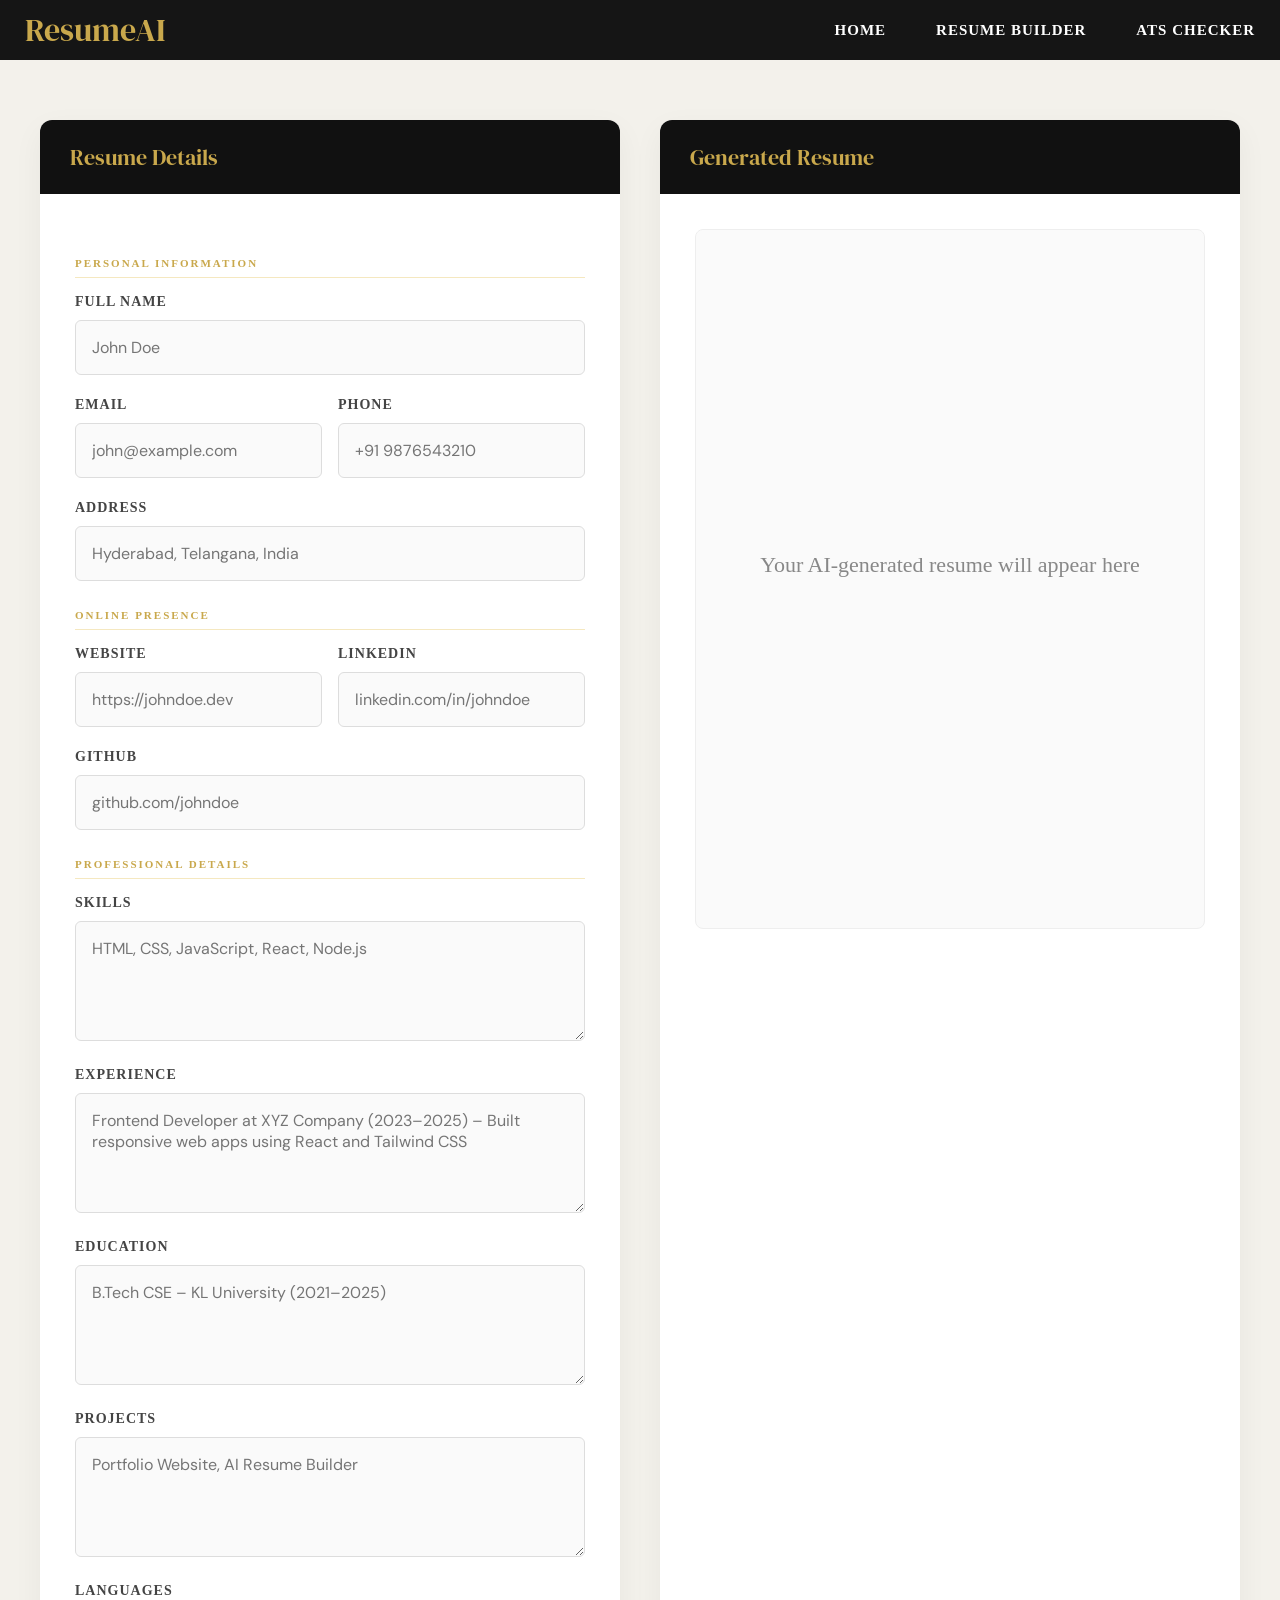
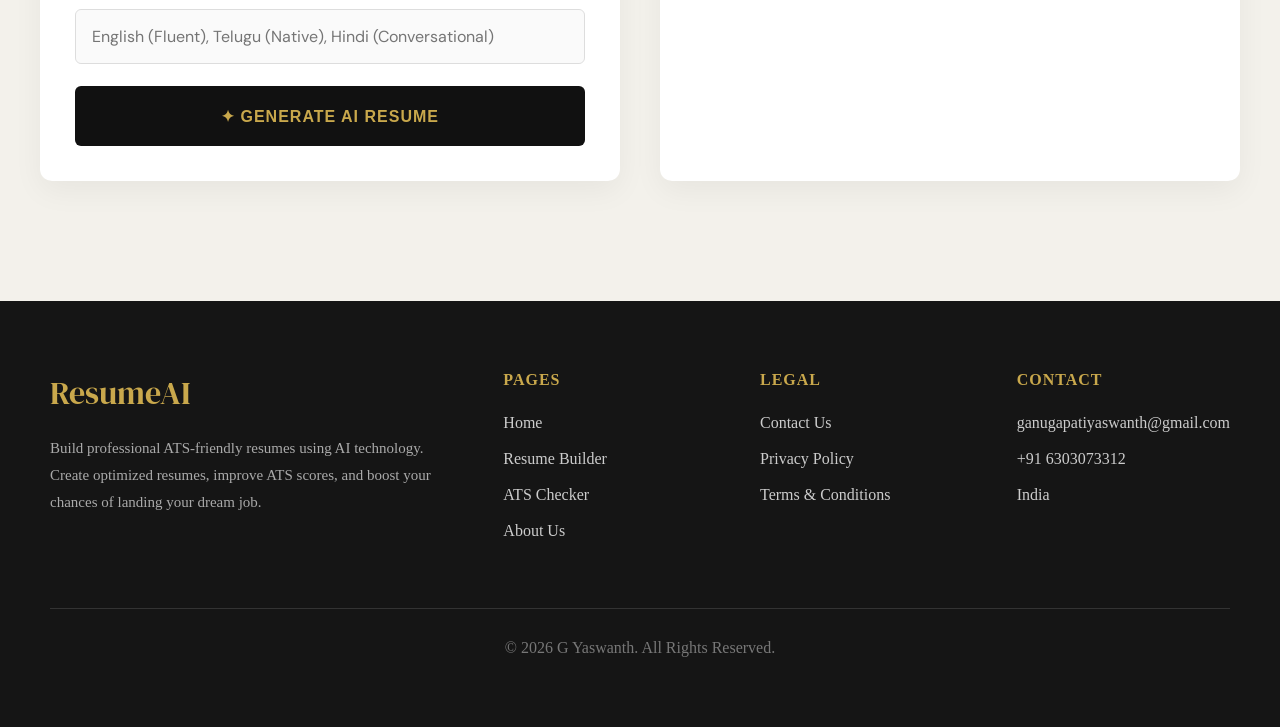
<file: resume.html>
<!DOCTYPE html>
<html lang="en">
<head>
  <meta charset="UTF-8">
  <meta name="viewport" content="width=device-width, initial-scale=1.0">
  <title>Resume Builder</title>
  <link href="https://fonts.googleapis.com/css2?family=DM+Serif+Display:wght@400&family=DM+Sans:wght@300;400;500;600&display=swap" rel="stylesheet">
  <style>
    *{ margin:0; padding:0; box-sizing:border-box; }
    :root{ --black:#111111; --gold:#c9a84c; --light:#f3f1eb; --white:#ffffff; --text:#666; }
body{
  font-family:'Times New Roman', Times, serif;
  background:var(--light);
  color:#111;
}

    /* NAVBAR */
/* NAVBAR */

nav{
  height:60px;
  background:#151515;
  display:flex;
  justify-content:space-between;
  align-items:center;
  padding:0 25px;
  position:sticky;
  top:0;
  z-index:1000;
}

.logo{
  margin-right:auto;
}
 .logo{
  color:var(--gold);
  font-size:32px;
  font-family:'DM Serif Display',serif;
}

    .nav-links{
      display:flex;
      gap:50px;
      align-items:center;
    }

    .nav-links a{
      color:white;
      text-decoration:none;
      font-size:15px;
      font-weight:600;
      letter-spacing:1px;
      text-transform:uppercase;
    }

    .nav-links a:hover{
      color:var(--gold);
    }

    .start-btn{
      margin-left:50px;
      padding:15px 35px;
      border:1px solid var(--gold);
      color:var(--gold);
      background:transparent;
      cursor:pointer;
      font-weight:600;
      letter-spacing:1px;
      transition:0.3s;
    }

    .start-btn:hover{
      background:var(--gold);
      color:black;
    }

    /* BUILDER */
    .builder{ max-width:1400px; margin:auto; padding:60px 40px; display:grid; grid-template-columns:1fr 1fr; gap:40px; }
    .panel{ background:white; border-radius:12px; overflow:hidden; box-shadow:0 10px 30px rgba(0,0,0,0.05); }
    .panel-header{ background:#111; color:var(--gold); padding:22px 30px; font-size:22px; font-family:'DM Serif Display',serif; }
    .panel-body{ padding:35px; }

    /* FORM */
    .form-group{ margin-bottom:22px; }
    .form-group label{ display:block; margin-bottom:10px; font-size:14px; font-weight:600; letter-spacing:1px; text-transform:uppercase; color:#444; }
    .form-row{ display:grid; grid-template-columns:1fr 1fr; gap:16px; margin-bottom:22px; }
    .form-row .form-group{ margin-bottom:0; }
    input, textarea{ width:100%; padding:16px; border:1px solid #ddd; border-radius:6px; font-size:16px; font-family:'DM Sans',sans-serif; outline:none; transition:0.3s; background:#fafafa; }
    input:focus, textarea:focus{ border-color:var(--gold); background:white; }
    textarea{ resize:vertical; min-height:120px; }

    /* SECTION DIVIDER */
    .form-section-title{ font-size:11px; font-weight:700; letter-spacing:2px; text-transform:uppercase; color:var(--gold); margin:28px 0 16px; padding-bottom:8px; border-bottom:1px solid #f5e8c0; }

    /* BUTTON */
    .generate-btn{ width:100%; height:60px; border:none; background:#111; color:var(--gold); font-size:16px; font-weight:700; letter-spacing:1px; cursor:pointer; transition:0.3s; margin-top:10px; border-radius:6px; display:flex; align-items:center; justify-content:center; gap:10px; }
    .generate-btn:hover{ background:#222; }
    .generate-btn:disabled{ opacity:0.6; cursor:not-allowed; }
    .btn-spinner{ width:20px; height:20px; border:2px solid rgba(201,168,76,0.3); border-top-color:var(--gold); border-radius:50%; animation:spin 0.7s linear infinite; display:none; }
    @keyframes spin{ to{ transform:rotate(360deg); } }

    /* OUTPUT */
    .resume-output{ min-height:700px; background:#fafafa; border-radius:8px; padding:35px; border:1px solid #eee; }
    .placeholder{ min-height:600px; display:flex; align-items:center; justify-content:center; color:#888; font-size:22px; text-align:center; }

    /* LOADING */
    .loading-state{ min-height:600px; display:flex; flex-direction:column; align-items:center; justify-content:center; gap:20px; color:#666; text-align:center; }
    .loading-ring{ width:52px; height:52px; border:4px solid #f5e8c0; border-top-color:var(--gold); border-radius:50%; animation:spin 0.8s linear infinite; }

    /* RESUME CARD */
    .resume-card{ background:white; padding:30px; border-radius:6px; font-family:'Times New Roman', Times, serif; }
    .r-name{ font-size:36px; font-family:'DM Serif Display',serif; margin-bottom:6px; }
    .r-contact{ font-size:13px; color:#555; border-bottom:2px solid #111; padding-bottom:14px; margin-bottom:6px; line-height:1.9; }
    .r-contact a{ color:#555; text-decoration:none; }
    .r-section{ font-size:13px; font-weight:700; letter-spacing:1.5px; text-transform:uppercase; color:#8a6a1f; margin:22px 0 8px; border-bottom:1px solid #f5e8c0; padding-bottom:4px; }
    .r-body{ font-size:14px; line-height:1.75; color:#333; white-space:pre-wrap; }

    /* ATS */
    .ats-wrap{ margin:20px 0 10px; }
    .ats-top{ display:flex; justify-content:space-between; font-size:13px; font-weight:600; margin-bottom:8px; }
    .ats-track{ background:#eee; border-radius:999px; height:16px; overflow:hidden; }
    .ats-fill{ height:100%; border-radius:999px; background:linear-gradient(90deg,#1a6b5a,var(--gold)); display:flex; align-items:center; justify-content:flex-end; padding-right:8px; font-size:11px; font-weight:700; color:#fff; transition:width 1.2s ease; width:0%; }

    /* DOWNLOAD */
    .download-btn{ width:100%; height:55px; background:var(--gold); border:none; margin-top:25px; font-size:15px; font-weight:700; cursor:pointer; border-radius:6px; letter-spacing:1px; }

    /* ATS CHECK BUTTON */
    .ats-check-btn{
      width:100%; height:55px; background:transparent; border:2px solid var(--gold);
      color:#111; margin-top:12px; font-size:15px; font-weight:700; cursor:pointer;
      border-radius:6px; letter-spacing:1px; transition:0.3s;
    }
    .ats-check-btn:hover{ background:var(--gold); }

    /* ERROR */
    .error-box{ padding:30px; text-align:center; color:#c0392b; line-height:1.8; }

    /* FOOTER */
    footer{ background:#151515; color:white; padding:70px 50px; margin-top:60px; }
    .footer-grid{ display:grid; grid-template-columns:2fr 1fr 1fr 1fr; gap:60px; margin-bottom:50px; }
    .footer-logo{ font-size:32px; color:var(--gold); font-family:'DM Serif Display',serif; margin-bottom:20px; }
    .footer-desc{ color:#aaa; line-height:1.8; max-width:400px; font-size:15px; }
    .footer-col h4{ color:var(--gold); margin-bottom:25px; letter-spacing:1px; text-transform:uppercase; }
    .footer-col a{ display:block; color:#ccc; text-decoration:none; margin-bottom:18px; }
    .footer-col a:hover{ color:var(--gold); }
    .footer-bottom{ border-top:1px solid #333; padding-top:30px; color:#777; text-align:center; }

    /* RESPONSIVE */
/* =========================
   MOBILE RESPONSIVE
========================= */

@media(max-width:1000px){

  nav{
    flex-direction:column;
    height:auto;
    padding:15px;
    gap:12px;
  }

  .logo{
    margin-right:0;
    font-size:30px;
  }

  .nav-links{
    gap:15px;
    flex-wrap:wrap;
    justify-content:center;
  }

  .nav-links a{
    font-size:12px;
  }

  .builder{
    grid-template-columns:1fr;
    padding:25px 15px;
  }

  .panel-body{
    padding:20px;
  }

  .form-row{
    grid-template-columns:1fr;
  }

  .footer-grid{
    grid-template-columns:1fr;
    text-align:center;
    gap:30px;
  }
}

@media(max-width:600px){

  .logo{
    font-size:26px;
  }

  .nav-links{
    gap:10px;
  }

  .nav-links a{
    font-size:10px;
  }

  .generate-btn,
  .download-btn,
  .ats-check-btn{
    height:50px;
    font-size:13px;
  }

  .builder{
    padding:15px 10px;
  }

  .panel-header{
    font-size:18px;
    padding:18px;
  }

  .resume-output{
    padding:20px;
  }
}
    
  </style>
</head>
<body>

  <!-- NAVBAR -->
  <nav>
    <div class="logo">ResumeAI</div>
    <div class="nav-links">
      <a href="index.html">Home</a>
      <a href="resume.html">Resume Builder</a>
      <a href="ats.html">ATS Checker</a>
    </div>
  </nav>

  <!-- BUILDER -->
  <section class="builder">

    <!-- LEFT PANEL -->
    <div class="panel">
      <div class="panel-header">Resume Details</div>
      <div class="panel-body">

        <!-- Personal Info -->
        <div class="form-section-title">Personal Information</div>

        <div class="form-group">
          <label>Full Name</label>
          <input type="text" id="name" placeholder="John Doe">
        </div>

        <div class="form-row">
          <div class="form-group">
            <label>Email</label>
            <input type="email" id="email" placeholder="john@example.com">
          </div>
          <div class="form-group">
            <label>Phone</label>
            <input type="text" id="phone" placeholder="+91 9876543210">
          </div>
        </div>

        <div class="form-group">
          <label>Address</label>
          <input type="text" id="address" placeholder="Hyderabad, Telangana, India">
        </div>

        <!-- Online Presence -->
        <div class="form-section-title">Online Presence</div>

        <div class="form-row">
          <div class="form-group">
            <label>Website</label>
            <input type="text" id="website" placeholder="https://johndoe.dev">
          </div>
          <div class="form-group">
            <label>LinkedIn</label>
            <input type="text" id="linkedin" placeholder="linkedin.com/in/johndoe">
          </div>
        </div>

        <div class="form-group">
          <label>GitHub</label>
          <input type="text" id="github" placeholder="github.com/johndoe">
        </div>

        <!-- Professional Details -->
        <div class="form-section-title">Professional Details</div>

        <div class="form-group">
          <label>Skills</label>
          <textarea id="skills" placeholder="HTML, CSS, JavaScript, React, Node.js"></textarea>
        </div>

        <div class="form-group">
          <label>Experience</label>
          <textarea id="experience" placeholder="Frontend Developer at XYZ Company (2023–2025) – Built responsive web apps using React and Tailwind CSS"></textarea>
        </div>

        <div class="form-group">
          <label>Education</label>
          <textarea id="education" placeholder="B.Tech CSE – KL University (2021–2025)"></textarea>
        </div>

        <div class="form-group">
          <label>Projects</label>
          <textarea id="projects" placeholder="Portfolio Website, AI Resume Builder"></textarea>
        </div>

        <div class="form-group">
          <label>Languages</label>
          <input type="text" id="languages" placeholder="English (Fluent), Telugu (Native), Hindi (Conversational)">
        </div>

        <button class="generate-btn" id="genBtn" onclick="generateResume()">
          <span id="genLabel">✦ GENERATE AI RESUME</span>
          <div class="btn-spinner" id="genSpinner"></div>
        </button>

      </div>
    </div>

    <!-- RIGHT PANEL -->
    <div class="panel">
      <div class="panel-header">Generated Resume</div>
      <div class="panel-body">
        <div class="resume-output" id="resumeOutput">
          <div class="placeholder">Your AI-generated resume will appear here</div>
        </div>
      </div>
    </div>

  </section>

  <!-- FOOTER --><footer>

  <div class="footer-grid">

    <!-- ABOUT -->
    <div>

      <div class="footer-logo">
        ResumeAI
      </div>

      <p class="footer-desc">
        Build professional ATS-friendly resumes
        using AI technology. Create optimized
        resumes, improve ATS scores, and boost
        your chances of landing your dream job.
      </p>

    </div>

    <!-- PAGES -->
    <div class="footer-col">

      <h4>Pages</h4>

      <a href="index.html">Home</a>
      <a href="resume.html">Resume Builder</a>
      <a href="ats.html">ATS Checker</a>
      <a href="about.html">About Us</a>

    </div>

    <!-- LEGAL -->
    <div class="footer-col">

      <h4>Legal</h4>

      <a href="contact.html">Contact Us</a>
      <a href="privacy.html">Privacy Policy</a>
      <a href="terms.html">Terms & Conditions</a>

    </div>

    <!-- CONTACT -->
    <div class="footer-col">

      <h4>Contact</h4>

      <a href="mailto:ganugapatiyaswanth@gmail.com">
        ganugapatiyaswanth@gmail.com
      </a>

      <a href="tel:+916303073312">
        +91 6303073312
      </a>

      <span style="color:#ccc; display:block; margin-bottom:18px;">India</span>

    </div>

  </div>

  <div class="footer-bottom">
    © 2026 G Yaswanth. All Rights Reserved.
  </div>

</footer>

  <script>

    async function generateResume() {
      const name       = document.getElementById('name').value.trim();
      const email      = document.getElementById('email').value.trim();
      const phone      = document.getElementById('phone').value.trim();
      const address    = document.getElementById('address').value.trim();
      const website    = document.getElementById('website').value.trim();
      const linkedin   = document.getElementById('linkedin').value.trim();
      const github     = document.getElementById('github').value.trim();
      const skills     = document.getElementById('skills').value.trim();
      const experience = document.getElementById('experience').value.trim();
      const education  = document.getElementById('education').value.trim();
      const projects   = document.getElementById('projects').value.trim();
      const languages  = document.getElementById('languages').value.trim();

      if (!name) { alert("Please enter your full name."); return; }
      if (!skills && !experience) { alert("Please enter at least your Skills or Experience."); return; }

      setLoading(true);

      document.getElementById('resumeOutput').innerHTML = `
        <div class="loading-state">
          <div class="loading-ring"></div>
          <strong>AI is writing your resume…</strong>
          <p>Crafting professional content</p>
        </div>`;

      const prompt = `You are an expert ATS resume writer.

Create a professional ATS-friendly resume for the following candidate.

Candidate Details:
Name: ${name}
Email: ${email}
Phone: ${phone}
Address: ${address}
Website: ${website}
LinkedIn: ${linkedin}
GitHub: ${github}
Skills: ${skills}
Experience: ${experience}
Education: ${education}
Projects: ${projects}
Languages: ${languages}

Generate these sections in EXACT order using these EXACT headings:
PROFESSIONAL SUMMARY
TECHNICAL SKILLS
EXPERIENCE
EDUCATION
PROJECTS
LANGUAGES

Rules:
- Each section heading must appear EXACTLY ONCE in ALL CAPS on its own line
- Write content ONLY under its correct section — never repeat or mention another section's content
- Do not use markdown, stars, bullet symbols, or dashes
- Use plain text and strong action verbs only
- Do not add any preamble or closing remarks outside the sections`;

      try {
       const res = await fetch("/.netlify/functions/generateresume", {
  method: "POST",
  headers: {
    "Content-Type": "application/json"
  },
  body: JSON.stringify({ prompt })
});

        if (!res.ok) {
          const errData = await res.json().catch(() => ({}));
          throw new Error(errData.error?.message || errData.error || `Request failed (${res.status})`);
        }

        const data = await res.json();
        const aiText = data.choices?.[0]?.message?.content || "";
        if (!aiText) throw new Error("No response received from AI.");

        // ATS score
        let score = 60;
        if (skills.length > 20)     score += 8;
        if (experience.length > 20) score += 10;
        if (projects.length > 20)   score += 8;
        if (education.length > 10)  score += 4;
        if (name && email && phone) score += 4;
        if (linkedin)               score += 3;
        if (github)                 score += 3;
        if (score > 97) score = 97;

        // Build contact line
        let contactParts = [];
        if (email)    contactParts.push(escHtml(email));
        if (phone)    contactParts.push(escHtml(phone));
        if (address)  contactParts.push(escHtml(address));
        if (website)  contactParts.push(`<a href="${escHtml(website)}" target="_blank">${escHtml(website)}</a>`);
        if (linkedin) contactParts.push(`<a href="https://${escHtml(linkedin)}" target="_blank">${escHtml(linkedin)}</a>`);
        if (github)   contactParts.push(`<a href="https://${escHtml(github)}" target="_blank">${escHtml(github)}</a>`);

        document.getElementById('resumeOutput').innerHTML = `
          <div class="resume-card" id="resumeContent">
            <div class="r-name">${escHtml(name)}</div>
            <div class="r-contact">${contactParts.join(' &nbsp;|&nbsp; ')}</div>
            ${formatAIText(aiText)}
            <div style="margin-top:28px;">
              <div class="r-section" style="border:none;padding:0;margin-bottom:10px;">ATS Resume Score</div>
              <div class="ats-wrap">
                <div class="ats-top">
                  <span>Match Score</span>
                  <span id="scoreLabel">0%</span>
                </div>
                <div class="ats-track">
                  <div class="ats-fill" id="atsBar">0%</div>
                </div>
              </div>
            </div>
            <button class="download-btn" onclick="downloadResume()">⬇ DOWNLOAD RESUME</button>
            <button class="ats-check-btn" onclick="goToATS()">🎯 CHECK ATS SCORE WITH JD</button>
          </div>`;

        setTimeout(() => {
          document.getElementById('atsBar').style.width = score + '%';
          document.getElementById('atsBar').textContent = score + '%';
          document.getElementById('scoreLabel').textContent = score + '%';
        }, 100);

      } catch (err) {
        document.getElementById('resumeOutput').innerHTML = `
          <div class="error-box">
            <div style="font-size:32px;margin-bottom:12px;">❌</div>
            <strong>Failed to generate resume</strong><br><br>
            ${escHtml(err.message)}<br><br>
            <small style="color:#888;">Please try again in a moment.</small>
          </div>`;
        console.error(err);
      }

      setLoading(false);
    }

    function formatAIText(text) {
      const sections = ['PROFESSIONAL SUMMARY','TECHNICAL SKILLS','EXPERIENCE','EDUCATION','PROJECTS','LANGUAGES'];

      // Build a map of section -> start index (case-insensitive)
      const found = [];
      sections.forEach(sec => {
        const idx = text.search(new RegExp(sec, 'i'));
        if (idx !== -1) found.push({ name: sec, idx });
      });

      // Sort by position in text
      found.sort((a, b) => a.idx - b.idx);

      let html = '';
      found.forEach((item, i) => {
        const start = item.idx + item.name.length;
        const end   = i + 1 < found.length ? found[i + 1].idx : text.length;
        const body  = text.slice(start, end).trim();
        if (body) {
          html += `<div class="r-section">${item.name}</div>
                   <div class="r-body">${escHtml(body)}</div>`;
        }
      });

      if (!html) html = `<div class="r-body">${escHtml(text.trim())}</div>`;
      return html;
    }

    function downloadResume() {
      const content = document.getElementById('resumeContent').outerHTML;
      const html = `<!DOCTYPE html><html><head><meta charset="UTF-8"><title>AI Resume</title>
<link href="https://fonts.googleapis.com/css2?family=DM+Serif+Display:wght@400&family=DM+Sans:wght@300;400;500;600&display=swap" rel="stylesheet">
<style>
  body{font-family:'Times New Roman',Times,serif;background:#fff;padding:40px;max-width:800px;margin:auto;}
  .r-name{font-size:36px;font-family:'DM Serif Display',serif;margin-bottom:6px;}
  .r-contact{font-size:13px;color:#555;border-bottom:2px solid #111;padding-bottom:14px;margin-bottom:6px;line-height:1.9;}
  .r-contact a{color:#555;text-decoration:none;}
  .r-section{font-size:13px;font-weight:700;letter-spacing:1.5px;text-transform:uppercase;color:#8a6a1f;margin:22px 0 8px;border-bottom:1px solid #f5e8c0;padding-bottom:4px;}
  .r-body{font-size:14px;line-height:1.75;color:#333;white-space:pre-wrap;}
  .download-btn,.ats-check-btn,.ats-wrap{display:none;}
</style></head><body>${content}</body></html>`;
      const blob = new Blob([html], { type: 'text/html' });
      const link = document.createElement('a');
      link.href = URL.createObjectURL(blob);
      link.download = 'AI_Resume.html';
      link.click();
    }

    function goToATS() {
      const resumeText = document.getElementById('resumeContent').innerText;
      localStorage.setItem('ats_resume', resumeText);
      window.location.href = 'ats.html';
    }

    function setLoading(on) {
      document.getElementById('genLabel').style.display   = on ? 'none'  : 'inline';
      document.getElementById('genSpinner').style.display = on ? 'block' : 'none';
      document.getElementById('genBtn').disabled          = on;
    }

    function escHtml(str) {
      return String(str)
        .replace(/&/g, '&amp;')
        .replace(/</g, '&lt;')
        .replace(/>/g, '&gt;')
        .replace(/"/g, '&quot;');
    }
  </script>

</body>
</html>
</file>
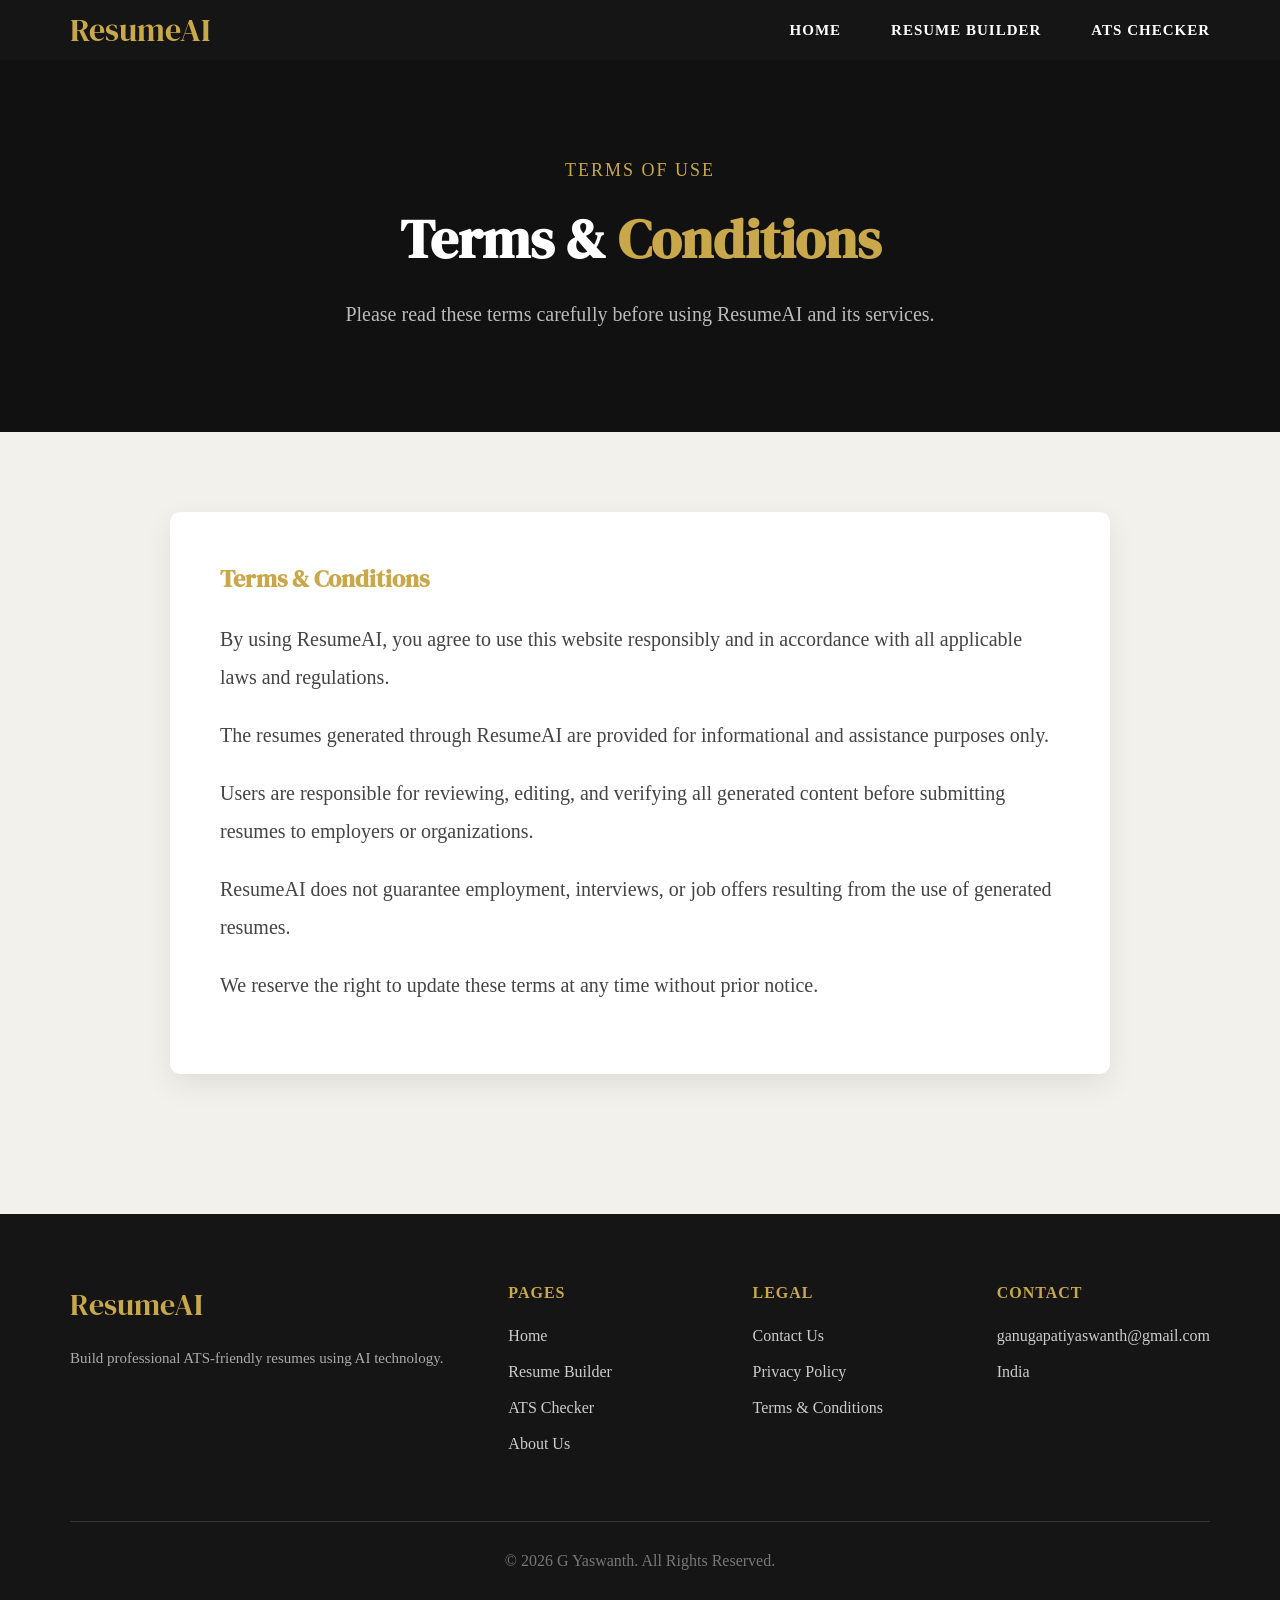
<file: terms.html>
<!DOCTYPE html>
<html lang="en">
<head>
<meta charset="UTF-8">
<meta name="viewport" content="width=device-width, initial-scale=1.0">
<title>Terms & Conditions - ResumeAI</title>

<link href="https://fonts.googleapis.com/css2?family=DM+Serif+Display:wght@400&family=DM+Sans:wght@300;400;500;600&display=swap" rel="stylesheet">

<style>

*{
  margin:0;
  padding:0;
  box-sizing:border-box;
}

:root{
  --gold:#c9a84c;
  --light:#f3f1eb;
}

body{
  font-family:'Times New Roman', Times, serif;
  background:var(--light);
  color:#111;
}

/* NAVBAR */

nav{
  height:60px;
  background:#151515;
  display:flex;
  align-items:center;
  padding:0 70px;
  position:sticky;
  top:0;
  z-index:1000;
}

.logo{
  color:var(--gold);
  font-size:32px;
  font-family:'DM Serif Display',serif;
  margin-right:auto;
}

.nav-links{
  display:flex;
  gap:50px;
  align-items:center;
}

.nav-links a{
  color:white;
  text-decoration:none;
  font-size:15px;
  font-weight:600;
  letter-spacing:1px;
  text-transform:uppercase;
}

.nav-links a:hover{
  color:var(--gold);
}

/* HERO */

.hero{
  background:#111;
  color:white;
  text-align:center;
  padding:100px 20px;
}

.hero-label{
  color:var(--gold);
  font-size:18px;
  letter-spacing:2px;
  text-transform:uppercase;
  margin-bottom:20px;
}

.hero-title{
  font-size:55px;
  font-family:'DM Serif Display',serif;
  margin-bottom:20px;
}

.hero-title span{
  color:var(--gold);
}

.hero-sub{
  color:#bbb;
  font-size:20px;
  line-height:1.8;
  max-width:700px;
  margin:auto;
}

/* CONTENT */

.terms-section{
  max-width:1000px;
  margin:auto;
  padding:80px 30px;
}

.terms-card{
  background:white;
  padding:50px;
  border-radius:10px;
  box-shadow:0 10px 30px rgba(0,0,0,0.08);
}

.terms-card h2{
  color:var(--gold);
  font-family:'DM Serif Display',serif;
  margin-bottom:25px;
}

.terms-card p{
  font-size:20px;
  line-height:1.9;
  color:#444;
  margin-bottom:20px;
}

/* FOOTER */

footer{
  background:#151515;
  color:white;
  padding:70px;
  margin-top:60px;
}

.footer-grid{
  display:grid;
  grid-template-columns:2fr 1fr 1fr 1fr;
  gap:50px;
  margin-bottom:50px;
}

.footer-logo{
  font-size:30px;
  color:var(--gold);
  font-family:'DM Serif Display',serif;
  margin-bottom:20px;
}

.footer-desc{
  color:#aaa;
  line-height:1.8;
  max-width:400px;
  font-size:15px;
}

.footer-col h4{
  color:var(--gold);
  margin-bottom:25px;
  letter-spacing:1px;
  text-transform:uppercase;
}

.footer-col a{
  display:block;
  color:#ccc;
  text-decoration:none;
  margin-bottom:18px;
}

.footer-col a:hover{
  color:var(--gold);
}

.footer-bottom{
  border-top:1px solid #333;
  padding-top:30px;
  color:#777;
  text-align:center;
}

/* MOBILE */

@media(max-width:1000px){

  nav{
    padding:15px 25px;
    height:auto;
    flex-direction:column;
    gap:20px;
  }

  .logo{
    margin-right:0;
    text-align:center;
  }

  .nav-links{
    flex-wrap:wrap;
    justify-content:center;
    gap:20px;
  }

  .footer-grid{
    grid-template-columns:1fr;
    text-align:center;
  }
}

@media(max-width:600px){

  .hero-title{
    font-size:40px;
  }

  .terms-card{
    padding:30px;
  }

  .terms-card p{
    font-size:16px;
  }

  .nav-links a{
    font-size:11px;
  }
}

</style>
</head>

<body>

<nav>

  <div class="logo">ResumeAI</div>

  <div class="nav-links">
    <a href="index.html">Home</a>
    <a href="resume.html">Resume Builder</a>
    <a href="ats.html">ATS Checker</a>
  </div>

</nav>

<section class="hero">

  <p class="hero-label">
    TERMS OF USE
  </p>

  <h1 class="hero-title">
    Terms & <span>Conditions</span>
  </h1>

  <p class="hero-sub">
    Please read these terms carefully before
    using ResumeAI and its services.
  </p>

</section>

<section class="terms-section">

  <div class="terms-card">

    <h2>Terms & Conditions</h2>

    <p>
      By using ResumeAI, you agree to use this
      website responsibly and in accordance with
      all applicable laws and regulations.
    </p>

    <p>
      The resumes generated through ResumeAI are
      provided for informational and assistance
      purposes only.
    </p>

    <p>
      Users are responsible for reviewing,
      editing, and verifying all generated
      content before submitting resumes to
      employers or organizations.
    </p>

    <p>
      ResumeAI does not guarantee employment,
      interviews, or job offers resulting from
      the use of generated resumes.
    </p>

    <p>
      We reserve the right to update these
      terms at any time without prior notice.
    </p>

  </div>

</section>

<footer>

  <div class="footer-grid">

    <div>
      <div class="footer-logo">ResumeAI</div>

      <p class="footer-desc">
        Build professional ATS-friendly resumes
        using AI technology.
      </p>
    </div>

    <div class="footer-col">
      <h4>Pages</h4>
      <a href="index.html">Home</a>
      <a href="resume.html">Resume Builder</a>
      <a href="ats.html">ATS Checker</a>
      <a href="about.html">About Us</a>
    </div>

    <div class="footer-col">
      <h4>Legal</h4>
      <a href="contact.html">Contact Us</a>
      <a href="privacy.html">Privacy Policy</a>
      <a href="terms.html">Terms & Conditions</a>
    </div>

    <div class="footer-col">
      <h4>Contact</h4>
      <a href="mailto:ganugapatiyaswanth@gmail.com">
        ganugapatiyaswanth@gmail.com
      </a>
      <a >India</a>
    </div>

  </div>

  <div class="footer-bottom">
    © 2026 G Yaswanth. All Rights Reserved.
  </div>

</footer>

</body>
</html>
</file>
